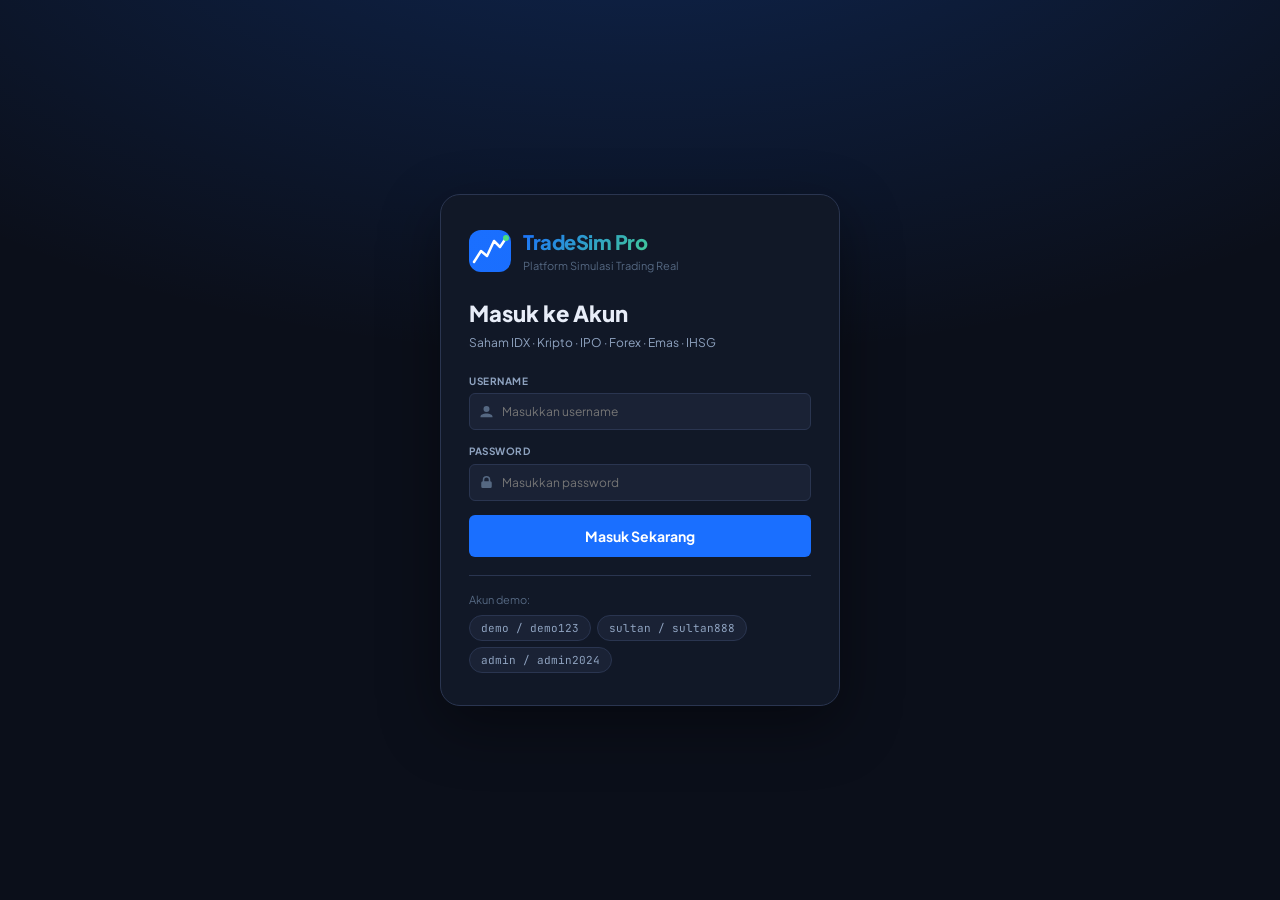
<file: index.html>
<!DOCTYPE html>
<html lang="id" data-theme="dark">
<head>
<meta charset="UTF-8">
<meta name="viewport" content="width=device-width, initial-scale=1.0, viewport-fit=cover">
<title>TradeSim Pro</title>
<link rel="stylesheet" href="styles.css">
<link rel="preconnect" href="https://fonts.googleapis.com">
<link href="https://fonts.googleapis.com/css2?family=JetBrains+Mono:wght@400;500;700&family=Plus+Jakarta+Sans:wght@400;500;600;700;800&display=swap" rel="stylesheet">
</head>
<body>

<!-- LOGIN -->
<div id="login-screen">
  <div class="login-bg"></div>
  <div class="login-panel">
    <div class="login-logo">
      <svg width="42" height="42" viewBox="0 0 42 42" fill="none"><rect width="42" height="42" rx="12" fill="url(#lg1)"/><polyline points="5,32 12,21 18,26 25,11 31,17 37,8" stroke="#fff" stroke-width="2.5" stroke-linecap="round" stroke-linejoin="round" fill="none"/><circle cx="37" cy="8" r="3" fill="#4ade80"/><defs><linearGradient id="lg1" x1="0" y1="0" x2="42" y2="42"><stop stop-color="#1a6fff"/><stop offset="1" stop-color="#0d4fd6"/></linearGradient></defs></svg>
      <div><div class="lgn-name">TradeSim Pro</div><div class="lgn-sub">Platform Simulasi Trading Real</div></div>
    </div>
    <h1>Masuk ke Akun</h1>
    <p class="lgn-subtitle">Saham IDX · Kripto · IPO · Forex · Emas · IHSG</p>
    <form id="login-form">
      <div class="form-group"><label>Username</label><div class="iw"><svg class="ii" viewBox="0 0 20 20" fill="currentColor"><path d="M10 10a4 4 0 100-8 4 4 0 000 8zm0 2c-4.418 0-8 1.79-8 4v1h16v-1c0-2.21-3.582-4-8-4z"/></svg><input type="text" id="login-username" placeholder="Masukkan username" required></div></div>
      <div class="form-group"><label>Password</label><div class="iw"><svg class="ii" viewBox="0 0 20 20" fill="currentColor"><path fill-rule="evenodd" d="M5 9V7a5 5 0 0110 0v2a2 2 0 012 2v5a2 2 0 01-2 2H5a2 2 0 01-2-2v-5a2 2 0 012-2zm8-2v2H7V7a3 3 0 016 0z"/></svg><input type="password" id="login-password" placeholder="Masukkan password" required></div></div>
      <div id="login-error" class="login-error" style="display:none"></div>
      <button type="submit" class="btn-login">Masuk Sekarang</button>
    </form>
    <div class="lgn-demo"><p>Akun demo:</p><div class="demo-chips"><button onclick="fillLogin('demo','demo123')">demo / demo123</button><button onclick="fillLogin('sultan','sultan888')">sultan / sultan888</button><button onclick="fillLogin('admin','admin2024')">admin / admin2024</button></div></div>
  </div>
</div>

<!-- APP -->
<div id="app-screen" style="display:none">
  <nav class="topnav">
    <!-- Left: IHSG ticker (always) or asset bar (trade page) -->
    <div class="tnl">
      <div id="topnav-ihsg" class="tnav-ihsg" onclick="window.navTo('ihsg')">
        <div class="tnav-ihsg-label">IHSG</div>
        <div class="tnav-ihsg-vals">
          <span id="ihsg-value" class="tnav-ihsg-val">-</span>
          <span id="ihsg-chg" class="tnav-ihsg-chg up">0%</span>
          <span id="ihsg-halt-badge" class="halt-badge" style="display:none">HALT</span>
        </div>
        <canvas id="ihsg-mini-chart" class="tnav-ihsg-spark"></canvas>
      </div>
      <div id="asset-topbar" class="asset-topbar" style="display:none">
        <span id="asset-symbol" class="asset-sym">-</span>
        <span id="header-last" class="header-last">-</span>
        <span id="header-pct" class="header-pct">-</span>
        <div class="header-ohlv desktop-only"><span>H:<b id="header-high">-</b></span><span>L:<b id="header-low">-</b></span><span>Vol:<b id="header-vol">-</b></span></div>
      </div>
    </div>
    <div class="tnr">
      <div class="sim-clock"><svg viewBox="0 0 20 20" fill="currentColor" width="12"><path fill-rule="evenodd" d="M10 18a8 8 0 100-16 8 8 0 000 16zm1-12a1 1 0 10-2 0v4a1 1 0 00.293.707l2.828 2.829a1 1 0 101.415-1.415L11 9.586V6z" clip-rule="evenodd"/></svg><span id="sim-time">-</span><span id="sim-speed-label" class="speed-chip">1x</span></div>
      <button class="icon-btn" id="btn-theme"><svg viewBox="0 0 20 20" fill="currentColor" width="16"><path d="M17.293 13.293A8 8 0 016.707 2.707a8.001 8.001 0 1010.586 10.586z"/></svg></button>
      <button class="avatar-btn" id="btn-open-wallet"><div id="user-avatar" class="avatar-circle">DT</div></button>
    </div>
  </nav>

  <div class="page-wrap">
    <!-- HOME -->
    <div class="page active" id="page-home">
      <div class="pscroll">
        <div class="home-card">
          <div class="hc-top">
            <div><div class="hc-lbl">Total Aset</div><div class="hc-equity" id="home-equity">Rp 0</div></div>
            <div class="hc-pnl"><div class="hc-lbl">Unrealized P&L</div><div id="home-pnl" class="hc-pnl-val">+Rp 0</div></div>
          </div>
          <div class="hc-stats">
            <div class="hcs"><div class="hcs-v" id="home-cash-idr" style="font-size:10px">Rp 0</div><div class="hcs-l">Saldo Kas</div></div>
            <div class="hcs"><div class="hcs-v" id="home-cash-usd" style="font-size:10px">$0</div><div class="hcs-l">Setara USD</div></div>
            <div class="hcs"><div class="hcs-v" id="home-holding-count">0</div><div class="hcs-l">Aset Dimiliki</div></div>
            <div class="hcs"><div class="hcs-v" id="home-realized" style="font-size:10px">Rp 0</div><div class="hcs-l">Realized</div></div>
          </div>
          <div id="home-cash-idr-warn" style="display:none;margin-top:8px;font-size:10px;color:#fca5a5;background:rgba(240,64,64,.15);padding:4px 8px;border-radius:4px">⚠️ Saldo negatif — jual aset atau deposit</div>
        </div>
        <div class="home-aum-row"><span>AUM Total (Assets Under Management)</span><span class="home-aum-val" id="home-aum">Rp 0</span></div>
        <div class="qa-row">
          <button class="qa" onclick="window.navTo('market')"><div class="qa-ic blue"><svg viewBox="0 0 20 20" fill="currentColor"><path d="M2 11a1 1 0 011-1h2a1 1 0 011 1v5H3a1 1 0 01-1-1v-4zm6-4a1 1 0 011-1h2a1 1 0 011 1v9H8V7zm6-3a1 1 0 011-1h2a1 1 0 011 1v12h-4V4z"/></svg></div><span>Pasar</span></button>
          <button class="qa" onclick="window.navTo('trade')"><div class="qa-ic green"><svg viewBox="0 0 20 20" fill="currentColor"><path fill-rule="evenodd" d="M10 3a1 1 0 011 1v5h5a1 1 0 110 2h-5v5a1 1 0 11-2 0v-5H4a1 1 0 110-2h5V4a1 1 0 011-1z"/></svg></div><span>Trading</span></button>
          <button class="qa" onclick="window.navTo('portfolio')"><div class="qa-ic purple"><svg viewBox="0 0 20 20" fill="currentColor"><path d="M4 4a2 2 0 00-2 2v1h16V6a2 2 0 00-2-2H4zm14 5H2v5a2 2 0 002 2h12a2 2 0 002-2V9zM9 12a1 1 0 112 0 1 1 0 01-2 0z"/></svg></div><span>Portfolio</span></button>
          <button class="qa" onclick="window.navTo('wallet')" style="position:relative"><div class="qa-ic orange"><svg viewBox="0 0 20 20" fill="currentColor"><path fill-rule="evenodd" d="M4 4a2 2 0 00-2 2v4a2 2 0 002 2V6h10a2 2 0 00-2-2H4zm2 6a2 2 0 012-2h8a2 2 0 012 2v4a2 2 0 01-2 2H8a2 2 0 01-2-2v-4zm6 4a2 2 0 100-4 2 2 0 000 4z"/></svg></div><span>Wallet</span><span id="div-pending-badge" class="notif-dot" style="display:none">0</span></button>
          <button class="qa" onclick="window.navTo('control')"><div class="qa-ic red"><svg viewBox="0 0 20 20" fill="currentColor"><path fill-rule="evenodd" d="M11.49 3.17c-.38-1.56-2.6-1.56-2.98 0a1.532 1.532 0 01-2.286.948c-1.372-.836-2.942.734-2.106 2.106.54.886.061 2.042-.947 2.287-1.561.379-1.561 2.6 0 2.978a1.532 1.532 0 01.947 2.287c-.836 1.372.734 2.942 2.106 2.106a1.532 1.532 0 012.287.947c.379 1.561 2.6 1.561 2.978 0a1.533 1.533 0 012.287-.947c1.372.836 2.942-.734 2.106-2.106a1.533 1.533 0 01.947-2.287c1.561-.379 1.561-2.6 0-2.978a1.532 1.532 0 01-.947-2.287c.836-1.372-.734-2.942-2.106-2.106a1.532 1.532 0 01-2.287-.947zM10 13a3 3 0 100-6 3 3 0 000 6z" clip-rule="evenodd"/></svg></div><span>Kontrol</span></button>
          <button class="qa" onclick="window.open('https://juuone.github.io/tradesim/toko/','_blank')"><div class="qa-ic blue"><svg viewBox="0 0 20 20" fill="currentColor"><path d="M4 3h12a1 1 0 011 1v12a1 1 0 01-1 1H4a2 2 0 01-2-2V5a2 2 0 012-2zm2 3v2h8V6H6zm0 4v5h2v-5H6zm4 0v5h4v-5h-4z"/></svg></div><span>Toko</span></button>
        </div>
        <div class="sec-hdr">Watchlist <button class="sec-btn" onclick="window.navTo('market')">Lihat Semua</button></div>
        <div id="home-watchlist"></div>
        <div class="sec-hdr">Kepemilikan <button class="sec-btn" onclick="window.navTo('portfolio')">Lihat Semua</button></div>
        <div id="home-holdings"></div>
        <div class="sec-hdr">Berita Terbaru <button class="sec-btn" onclick="window.navTo('news')">Lihat Semua</button></div>
        <div id="home-news"></div>
        <div style="height:70px"></div>
      </div>
    </div>

    <!-- MARKET -->
    <div class="page" id="page-market">
      <div class="mkt-search-bar"><svg viewBox="0 0 20 20" fill="currentColor" width="14"><path fill-rule="evenodd" d="M8 4a4 4 0 100 8 4 4 0 000-8zM2 8a6 6 0 1110.89 3.476l4.817 4.817a1 1 0 01-1.414 1.414l-4.816-4.816A6 6 0 012 8z"/></svg><input type="text" id="market-search" placeholder="Cari saham, kripto, forex..."></div>
      <div class="mkt-tabs"><button class="mkt-tab active" data-mkt="stocks">Saham</button><button class="mkt-tab" data-mkt="syariah">Syariah</button><button class="mkt-tab" data-mkt="crypto">Crypto</button><button class="mkt-tab" data-mkt="forex">Forex/Emas</button><button class="mkt-tab" data-mkt="ipo">IPO Aktif</button></div>
      <div id="market-list-stocks" class="mkt-list"></div>
      <div id="market-list-syariah" class="mkt-list" style="display:none"></div>
      <div id="market-list-crypto" class="mkt-list" style="display:none"></div>
      <div id="market-list-forex" class="mkt-list" style="display:none"></div>
      <div id="market-list-ipo" class="mkt-list" style="display:none"></div>
    </div>

    <!-- TRADE — logo hidden here -->
    <div class="page page-trade" id="page-trade">
      <div class="trade-sticky-top">
        <div class="trade-assetbar">
          <div class="tab-al"><span id="trade-symbol" class="trade-sym">-</span><span id="trade-name" class="trade-name-sm">-</span></div>
          <div class="tab-ar"><span id="trade-last" class="trade-last">-</span><span id="trade-pct" class="trade-pct">-</span></div>
        </div>
        <div id="trade-suspend-warn" class="suspend-warn" style="display:none">⛔ Aset ini sedang disuspensi — tidak bisa trading</div>
        <div class="trade-subtabs"><button class="trade-stab active" data-stab="chart">Chart</button><button class="trade-stab" data-stab="book">Order Book</button></div>
      </div>
      <div class="trade-scroll">
        <div id="trade-view-chart">
          <div class="chart-toolbar">
            <div class="tf-grp"><button class="tf-btn" data-tf="1m">1m</button><button class="tf-btn active" data-tf="5m">5m</button><button class="tf-btn" data-tf="15m">15m</button><button class="tf-btn" data-tf="1h">1h</button><button class="tf-btn" data-tf="4h">4h</button><button class="tf-btn" data-tf="1d">1D</button></div>
            <div class="ind-grp"><button class="ind-btn active" data-ind="ma20">MA20</button><button class="ind-btn" data-ind="ma50">MA50</button><button class="ind-btn" data-ind="rsi">RSI</button><button class="ind-btn active" data-ind="volume">VOL</button></div>
            <div class="zoom-grp"><button class="zoom-btn" id="btn-zoom-out">−</button><button class="zoom-btn" id="btn-zoom-reset">100%</button><button class="zoom-btn" id="btn-zoom-in">+</button></div>
            <div class="spd-grp"><button class="speed-btn active" data-speed="1">1x</button><button class="speed-btn" data-speed="5">5x</button><button class="speed-btn" data-speed="10">10x</button><button class="speed-btn" data-speed="25">25x</button><button class="speed-btn" data-speed="100">▶▶</button><button class="speed-btn speed-day" id="btn-skip-day">+1D</button><button class="speed-btn speed-day" id="btn-skip-week">+1W</button></div>
          </div>
          <div id="chart-container"><canvas id="main-chart"></canvas></div>
          <div class="ohlc-bar" id="ohlc-bar">O:— H:— L:— C:— V:—</div>
        </div>
        <div id="trade-view-book" style="display:none">
          <div class="ob-hdr-row"><span>Harga Jual (Ask)</span><span>Jumlah</span></div>
          <div id="ob-asks" class="ob-asks"></div>
          <div id="ob-spread" class="ob-spread"></div>
          <div id="ob-bids" class="ob-bids"></div>
          <div class="ob-hdr-row" style="margin-top:4px;border-top:1px solid var(--border)"><span>Recent Trades</span><span></span></div>
          <div id="trade-tape" class="trade-tape-inline"></div>
        </div>
        <div class="trade-order-form-wrap">
          <div class="order-side-btns"><button class="order-side-btn buy active" data-side="buy">BUY / BELI</button><button class="order-side-btn sell" data-side="sell">SELL / JUAL</button></div>
          <div id="order-form-mob" class="order-form buy-mode">
            <div class="of-2col">
              <div class="form-row"><label>TIPE ORDER</label><select id="m-order-type"><option value="market">Market</option><option value="limit" selected>Limit</option><option value="stop_market">Stop Market</option><option value="stop_limit">Stop Limit</option><option value="take_profit">Take Profit</option></select></div>
              <div class="form-row" id="m-price-row"><label>HARGA</label><input type="number" id="m-order-price" placeholder="0" step="any"></div>
              <div class="form-row"><label>QTY (LOT)</label><input type="number" id="m-order-qty" placeholder="0" min="1" step="1" value="1"><div class="qty-shortcuts"><button class="qty-pct-btn" onclick="window.setQtyPct('m-',25)">25%</button><button class="qty-pct-btn" onclick="window.setQtyPct('m-',50)">50%</button><button class="qty-pct-btn" onclick="window.setQtyPct('m-',75)">75%</button><button class="qty-pct-btn max-btn" onclick="window.setQtyPct('m-',100)">MAX</button></div></div>
              <div class="form-row" id="m-stop-row" style="display:none"><label>STOP PRICE</label><input type="number" id="m-order-stop" placeholder="0" step="any"></div>
            </div>
            <div class="of-action-row">
              <div class="order-summary-mini"><div class="os-row"><span>Saldo:</span><span id="m-order-balance" class="mono">-</span></div><div class="os-row"><span>Dimiliki:</span><span id="m-order-holding" class="mono">0 lot</span></div><div class="os-row"><span>Total:</span><span id="m-order-total" class="mono">-</span></div><div class="os-row"><span>Biaya:</span><span id="m-order-fee" class="mono">-</span></div></div>
              <button id="m-btn-place-order" class="btn-place buy"><svg viewBox="0 0 20 20" fill="currentColor" width="14"><path fill-rule="evenodd" d="M10 3a1 1 0 011 1v5h5a1 1 0 110 2h-5v5a1 1 0 11-2 0v-5H4a1 1 0 110-2h5V4a1 1 0 011-1z" clip-rule="evenodd"/></svg>BELI SEKARANG</button>
            </div>
          </div>
        </div>
        <div class="trade-holding-panel" id="trade-holding-panel" style="display:none">
          <div class="thp-title">Posisi Saat Ini</div>
          <div class="thp-grid"><div class="thp-item"><div class="thp-label">Lot</div><div class="thp-val" id="thp-qty">0</div></div><div class="thp-item"><div class="thp-label">Avg Buy</div><div class="thp-val" id="thp-avg">-</div></div><div class="thp-item"><div class="thp-label">Harga Kini</div><div class="thp-val" id="thp-last">-</div></div></div>
          <div class="thp-pnl"><div><div class="thp-pnl-label">Estimasi P&L</div><div class="thp-pnl-label" id="thp-div-info" style="color:var(--yellow);font-size:10px"></div></div><div class="thp-pnl-vals"><div class="thp-pnl-idr" id="thp-pnl-idr">Rp 0</div><div class="thp-pnl-pct" id="thp-pnl-pct">0.00%</div></div></div>
        </div>
        <div style="height:20px"></div>
      </div>
    </div>

    <!-- PORTFOLIO -->
    <div class="page" id="page-portfolio">
      <div class="pscroll">
        <div class="port-summary-card">
          <div class="psc-top"><div><div class="psc-label">Total Ekuitas</div><div class="psc-equity" id="port-equity">Rp 0</div><div style="font-size:10px;color:rgba(255,255,255,.55);margin-top:3px">Kas: <span id="port-cash-idr" class="pc2-v" style="font-family:var(--mono)">Rp 0</span> · <span id="port-cash-usd" style="font-family:var(--mono)">$0</span></div></div><div class="psc-roi"><div class="psc-label" style="text-align:right">Total ROI</div><div class="psc-roi-val up" id="port-total-roi">0.00%</div></div></div>
          <div class="psc-breakdown"><div class="psc-item"><div class="psc-item-label">Unrealized P&L</div><div class="psc-item-val" id="port-unrealized">Rp 0</div></div><div class="psc-item"><div class="psc-item-label">Capital Gain</div><div class="psc-item-val" id="port-realized">Rp 0</div></div><div class="psc-item"><div class="psc-item-label">Dividen (claimed)</div><div class="psc-item-val" id="port-dividend" style="color:var(--yellow)">Rp 0</div></div></div>
        </div>
        <div class="port-cards-grid" style="grid-template-columns:1fr 1fr;margin-bottom:14px"><div class="port-card2"><div class="pc2-l">Total Fee Dibayar</div><div class="pc2-v" id="port-fees">Rp 0</div></div><div class="port-card2"><div class="pc2-l">Total Investasi</div><div class="pc2-v" id="port-invested">Rp 0</div></div></div>
        <div class="psec-title">Kepemilikan Aset</div>
        <div id="port-holdings-list"></div>
        <div class="psec-title">Open Orders <span id="port-orders-count" class="badge-count">0</span></div>
        <div id="port-orders-list"></div>
        <div class="psec-title">Riwayat Jual (P&L Detail)</div>
        <div id="port-sell-history"></div>
        <div class="psec-title">Semua Transaksi</div>
        <div id="port-tx-list"></div>
        <div style="height:70px"></div>
      </div>
    </div>

    <!-- WALLET -->
    <div class="page" id="page-wallet">
      <div class="pscroll">
        <div class="wallet-profile"><div class="wp-av" id="wallet-avatar">DT</div><div class="wp-info"><div class="wp-name" id="wallet-name">-</div><div class="wp-user" id="wallet-username">@-</div><span class="wp-role" id="wallet-role">User</span></div><button class="btn-logout" id="btn-logout"><svg viewBox="0 0 20 20" fill="currentColor" width="13"><path fill-rule="evenodd" d="M3 3a1 1 0 00-1 1v12a1 1 0 102 0V4a1 1 0 00-1-1zm10.293 9.293a1 1 0 001.414 1.414l3-3a1 1 0 000-1.414l-3-3a1 1 0 10-1.414 1.414L14.586 9H7a1 1 0 100 2h7.586l-1.293 1.293z" clip-rule="evenodd"/></svg>Logout</button></div>
        <div id="wallet-neg-warn" class="neg-warn" style="display:none"></div>
        <div class="wallet-total-card"><div class="wtc-label">Total Saldo</div><div class="wtc-val" id="wallet-total">Rp 0</div><div class="wtc-sub" id="wallet-total-usd">≈ $0 USD</div></div>
        <div class="currency-toggle"><button class="cur-btn active" id="cur-btn-idr" onclick="window.switchWalletCurrency('IDR')">Tampilkan IDR</button><button class="cur-btn" id="cur-btn-usd" onclick="window.switchWalletCurrency('USD')">Tampilkan USD</button></div>
        <div class="forex-rates-box"><div class="frb-title">Kurs Forex & Komoditas Live</div><div class="forex-rates-grid" id="forex-rates-grid"></div></div>

        <!-- Dividend Claims -->
        <div id="dividend-claim-section" class="div-claim-section" style="display:none">
          <div class="div-claim-hdr"><span class="div-claim-title">💰 Dividen Siap Diclaim <span id="div-claim-count" class="badge-count">0</span></span><button class="btn-claim-all" onclick="window.claimAllDivs()">Claim Semua</button></div>
          <div id="dividend-claim-list"></div>
        </div>

        <div class="dw-box">
          <div class="dw-tabs"><button class="dw-tab active" id="dw-tab-dep" onclick="switchDWTab('deposit')">Deposit</button><button class="dw-tab" id="dw-tab-wd" onclick="switchDWTab('withdraw')">Withdraw</button></div>
          <div id="dw-dep-form"><div class="dw-form-inner"><div class="form-row"><label>Mata Uang</label><select id="dep-currency" onchange="updateDepLabel()"><option value="IDR">IDR (Rupiah)</option><option value="USD">USD (Dollar)</option></select></div><div class="form-row"><label>Jumlah</label><div class="amt-wrap"><span id="dep-pfx" class="amt-pfx">Rp</span><input type="number" id="dep-amount" placeholder="0" min="1"></div></div><div class="form-row"><label>Metode</label><select id="dep-method"><option>Bank BCA</option><option>Bank Mandiri</option><option>Bank BRI</option><option>Bank BNI</option><option>Bank Permata</option><option>DANA</option><option>OVO</option><option>GoPay</option><option>ShopeePay</option><option>QRIS</option></select></div><div class="quick-amts"><button onclick="setAmt('dep-amount',100000)">100rb</button><button onclick="setAmt('dep-amount',500000)">500rb</button><button onclick="setAmt('dep-amount',1000000)">1jt</button><button onclick="setAmt('dep-amount',5000000)">5jt</button><button onclick="setAmt('dep-amount',10000000)">10jt</button><button onclick="setAmt('dep-amount',50000000)">50jt</button></div><button class="btn-dep-submit" id="btn-deposit"><svg viewBox="0 0 20 20" fill="currentColor" width="14"><path fill-rule="evenodd" d="M3 17a1 1 0 011-1h12a1 1 0 110 2H4a1 1 0 01-1-1zm3.293-7.707a1 1 0 011.414 0L9 10.586V3a1 1 0 112 0v7.586l1.293-1.293a1 1 0 111.414 1.414l-3 3a1 1 0 01-1.414 0l-3-3a1 1 0 010-1.414z" clip-rule="evenodd"/></svg>Konfirmasi Deposit</button></div></div>
          <div id="dw-wd-form" style="display:none"><div class="dw-form-inner"><div class="form-row"><label>Mata Uang</label><select id="wd-currency" onchange="updateWdLabel()"><option value="IDR">IDR</option><option value="USD">USD</option></select></div><div class="form-row"><label>Jumlah</label><div class="amt-wrap"><span id="wd-pfx" class="amt-pfx">Rp</span><input type="number" id="wd-amount" placeholder="0" min="1"></div></div><div class="form-row"><label>Metode</label><select id="wd-method"><option>Transfer Bank BCA</option><option>Transfer Bank Mandiri</option><option>Transfer Bank BRI</option><option>Transfer Bank BNI</option><option>Transfer Bank CIMB Niaga</option><option>Transfer DANA</option><option>Transfer OVO</option><option>Transfer GoPay</option><option>Transfer ShopeePay</option></select></div><div class="form-row"><label>Rekening / Akun Tujuan</label><input type="text" id="wd-account" placeholder="No. rekening / nomor e-wallet"></div><div class="quick-amts"><button onclick="setAmt('wd-amount',100000)">100rb</button><button onclick="setAmt('wd-amount',500000)">500rb</button><button onclick="setAmt('wd-amount',1000000)">1jt</button><button onclick="setAmt('wd-amount',5000000)">5jt</button></div><button class="btn-dep-submit red" id="btn-withdraw"><svg viewBox="0 0 20 20" fill="currentColor" width="14"><path fill-rule="evenodd" d="M3 3a1 1 0 011-1h12a1 1 0 110 2H4a1 1 0 01-1-1V3zm9.707 7.293a1 1 0 010 1.414l-3 3a1 1 0 01-1.414 0l-3-3a1 1 0 011.414-1.414L9 11.586V4a1 1 0 112 0v7.586l1.293-1.293a1 1 0 011.414 0z" clip-rule="evenodd"/></svg>Ajukan Withdraw</button></div></div>
        </div>
        <div class="save-load-box"><div class="slb-title"><svg viewBox="0 0 20 20" fill="currentColor" width="14"><path d="M7.707 10.293a1 1 0 10-1.414 1.414l3 3a1 1 0 001.414 0l3-3a1 1 0 00-1.414-1.414L11 11.586V6h5a2 2 0 012 2v7a2 2 0 01-2 2H4a2 2 0 01-2-2V8a2 2 0 012-2h5v5.586l-1.293-1.293zM9 4a1 1 0 012 0v2H9V4z"/></svg>Simpan &amp; Muat Data</div><div class="slb-desc">Backup portofolio kamu ke file JSON.</div><div class="slb-btns"><button class="slb-btn export" id="btn-export-data"><svg viewBox="0 0 20 20" fill="currentColor" width="13"><path fill-rule="evenodd" d="M3 17a1 1 0 011-1h12a1 1 0 110 2H4a1 1 0 01-1-1zm3.293-7.707a1 1 0 011.414 0L9 10.586V3a1 1 0 112 0v7.586l1.293-1.293a1 1 0 111.414 1.414l-3 3a1 1 0 01-1.414 0l-3-3a1 1 0 010-1.414z" clip-rule="evenodd"/></svg>Export JSON</button><label class="slb-btn import"><svg viewBox="0 0 20 20" fill="currentColor" width="13"><path fill-rule="evenodd" d="M3 17a1 1 0 011-1h12a1 1 0 110 2H4a1 1 0 01-1-1zm6.293-12.707a1 1 0 011.414 0l3 3a1 1 0 01-1.414 1.414L11 7.414V15a1 1 0 11-2 0V7.414L7.707 8.707a1 1 0 01-1.414-1.414l3-3z" clip-rule="evenodd"/></svg>Import JSON<input type="file" id="import-file-input" accept=".json" style="display:none"></label><button class="slb-btn" id="btn-reset-data" style="background:rgba(240,64,64,.15);border-color:rgba(240,64,64,.4);color:#fca5a5">Reset Data</button></div></div>
        <div class="sec-hdr2">Riwayat Deposit &amp; Withdraw</div>
        <div id="wallet-history"></div>
        <div style="height:70px"></div>
      </div>
    </div>

    <!-- NEWS -->
    <div class="page" id="page-news">
      <div class="pscroll">
        <div class="news-editor-box">
          <div class="neb-title"><svg viewBox="0 0 20 20" fill="currentColor" width="18"><path fill-rule="evenodd" d="M2 5a2 2 0 012-2h8a2 2 0 012 2v10a2 2 0 002 2H4a2 2 0 01-2-2V5zm3 1h6v4H5V6zm6 6H5v2h6v-2z" clip-rule="evenodd"/></svg>Buat Berita Custom</div>
          <div class="neb-subtitle">Gerakkan harga aset dengan berita buatan</div>
          <div class="form-row"><label>Judul Berita</label><input type="text" id="news-title" placeholder="contoh: Krisis minyak memukul sektor energi..." maxlength="120"></div>
          <div class="form-row"><label>Aset yang Terdampak</label><select id="news-asset-select"></select></div>
          <div class="form-row"><label>Dampak Harga</label><div class="impact-wrap"><input type="range" id="news-impact" min="-20" max="20" value="5" step="1"><span id="news-impact-label" class="impact-label up">+5%</span></div></div>
          <div class="form-row"><label>Kategori</label><select id="news-category"><option value="bullish">Bullish (Kabar Baik)</option><option value="bearish">Bearish (Kabar Buruk)</option><option value="neutral">Netral</option><option value="macro">Makroekonomi</option><option value="crypto">Kripto</option><option value="ipo">IPO / Corporate</option></select></div>
          <button class="btn-pub" id="btn-publish-news"><svg viewBox="0 0 20 20" fill="currentColor" width="14"><path d="M15 8a3 3 0 10-2.977-2.63l-4.94 2.47a3 3 0 100 4.319l4.94 2.47a3 3 0 10.895-1.789l-4.94-2.47a3.027 3.027 0 000-.74l4.94-2.47C13.456 7.68 14.19 8 15 8z"/></svg>Publikasi Berita</button>
        </div>
        <div class="sec-hdr2">Feed Berita Pasar</div>
        <div id="news-feed-full"></div>
        <div style="height:70px"></div>
      </div>
    </div>

    <!-- IPO -->
    <div class="page" id="page-ipo">
      <div class="pscroll">
        <div class="ipo-creator-box">
          <div class="neb-title"><svg viewBox="0 0 20 20" fill="currentColor" width="18"><path fill-rule="evenodd" d="M6 2a1 1 0 00-1 1v1H4a2 2 0 00-2 2v10a2 2 0 002 2h12a2 2 0 002-2V6a2 2 0 00-2-2h-1V3a1 1 0 10-2 0v1H7V3a1 1 0 00-1-1zm0 5a1 1 0 000 2h8a1 1 0 100-2H6z" clip-rule="evenodd"/></svg>Listing Aset Baru (Saham/Syariah)</div>
          <div class="neb-subtitle">Buat saham baru dengan biaya listing. IPO akan aktif 7 hari lalu otomatis listing.</div>
          <div class="ipo-form-grid"><div class="form-row"><label>Simbol</label><input type="text" id="new-asset-symbol" placeholder="MYSTOCK" maxlength="6" style="text-transform:uppercase"></div><div class="form-row"><label>Nama</label><input type="text" id="new-asset-name" placeholder="PT My Stock Tbk" maxlength="40"></div><div class="form-row"><label>Jenis</label><select id="new-asset-type"><option value="stocks">Saham IDX</option><option value="syariah">Saham Syariah</option></select></div><div class="form-row"><label>Mata Uang</label><select id="new-asset-currency"><option value="IDR">IDR</option></select></div><div class="form-row"><label>Harga Penawaran</label><input type="number" id="new-asset-price" placeholder="0" min="1" step="any"></div><div class="form-row"><label>Volatilitas</label><select id="new-asset-vol"><option value="stable">Stabil</option><option value="normal" selected>Normal</option><option value="high">Tinggi</option></select></div><div class="form-row"><label>Sektor</label><select id="new-asset-sector"><option>Technology</option><option>Finance</option><option>Energy</option><option>Healthcare</option><option>Consumer</option><option>Mining</option><option>Other</option></select></div><div class="form-row"><label>Deskripsi</label><input type="text" id="new-asset-desc" placeholder="Deskripsi singkat..." maxlength="80"></div></div>
          <div class="form-row" style="margin-top:4px"><label>Biaya Listing (IDR)</label><input type="number" id="new-asset-fee" placeholder="500000" value="500000"><div class="form-hint">Dipotong dari saldo IDR Anda</div></div>
          <button class="btn-pub" id="btn-create-asset"><svg viewBox="0 0 20 20" fill="currentColor" width="14"><path fill-rule="evenodd" d="M10 3a1 1 0 011 1v5h5a1 1 0 110 2h-5v5a1 1 0 11-2 0v-5H4a1 1 0 110-2h5V4a1 1 0 011-1z" clip-rule="evenodd"/></svg>Listing IPO Sekarang</button>
        </div>
        <div class="sec-hdr2">IPO Aktif (Belum Listing)</div>
        <div id="ipo-active-list"></div>
        <div class="sec-hdr2">Riwayat IPO (Sudah Listing)</div>
        <div id="ipo-history-list"></div>
        <div style="height:70px"></div>
      </div>
    </div>

    <!-- IHSG DETAIL PAGE -->
    <div class="page" id="page-ihsg">
      <div class="ihsg-detail-header">
        <div class="idh-main">
          <div class="idh-title">IHSG</div>
          <div class="idh-name">Indeks Harga Saham Gabungan</div>
        </div>
        <div class="idh-vals">
          <div id="ihsg-detail-val" class="idh-val">-</div>
          <div id="ihsg-detail-chg" class="idh-chg up">0 (0%)</div>
        </div>
      </div>
      <!-- OHLC bar -->
      <div class="ihsg-ohlc-bar">
        <span>O: <b id="ihsg-open">-</b></span>
        <span>H: <b id="ihsg-high" class="up">-</b></span>
        <span>L: <b id="ihsg-low" class="down">-</b></span>
        <span>Δ: <b id="ihsg-change">-</b></span>
      </div>
      <!-- Full chart -->
      <div id="ihsg-chart-wrap">
        <canvas id="ihsg-full-chart"></canvas>
      </div>
      <!-- Market stats -->
      <div class="pscroll" style="flex:1;overflow-y:auto">
        <div class="ihsg-stats-grid">
          <div class="ihsg-stat-item"><div class="isi-label">Saham Naik</div><div id="ihsg-adv" class="isi-val up">-</div></div>
          <div class="ihsg-stat-item"><div class="isi-label">Saham Turun</div><div id="ihsg-dec" class="isi-val down">-</div></div>
          <div class="ihsg-stat-item"><div class="isi-label">Stagnan</div><div id="ihsg-unch" class="isi-val">-</div></div>
          <div class="ihsg-stat-item"><div class="isi-label">Status</div><div id="ihsg-status-txt" class="isi-val">-</div></div>
        </div>
        <div class="psec-title">Saham Penggerak (Top Movers)</div>
        <div id="ihsg-movers-list"></div>
        <div class="psec-title">Berita Pasar</div>
        <div id="ihsg-news-list"></div>
        <div style="height:70px"></div>
      </div>
    </div>

    <!-- CONTROL PANEL -->
    <div class="page" id="page-control">
      <div class="pscroll">
        <div class="ctrl-section">
          <div class="ctrl-title">🏛 Kontrol IHSG</div>
          <div id="ihsg-halt-status" class="ihsg-status">🟢 IHSG Normal</div>
          <button id="btn-ihsg-halt" class="ctrl-big-btn red">⏸ Halt IHSG</button>
        </div>
        <div class="ctrl-section">
          <div class="ctrl-title">📈 Market Activity</div>
          <div class="form-row"><label>Target</label><select id="market-activity-target"><option value="all">All Market</option><option value="stocks">Saham</option><option value="crypto">Crypto</option><option value="forex">Forex/Emas</option></select></div>
          <div class="form-row"><label>Intensity <span id="market-activity-value" class="mono">1.00x</span></label><input type="range" id="market-activity-slider" min="0.2" max="3" step="0.1" value="1"></div>
          <button id="btn-apply-market-activity" class="ctrl-sm-btn">Terapkan</button>
        </div>
        <div class="ctrl-section">
          <div class="ctrl-title">⛔ Suspensi Aset</div>
          <div class="ctrl-input-row"><input type="text" id="suspend-sym-input" placeholder="Simbol (contoh: BBCA)" style="text-transform:uppercase"><button id="btn-suspend-asset" class="ctrl-sm-btn">Suspensi</button></div>
          <div id="ctrl-suspended-list" class="ctrl-list"></div>
        </div>
        <div class="ctrl-section">
          <div class="ctrl-title">🪙 Buat Crypto Sendiri</div>
          <div class="neb-subtitle">Biaya server: Rp 2.000.000. Kamu dapat 20% dari total supply sebagai founder.</div>
          <div class="ipo-form-grid">
            <div class="form-row"><label>Simbol Coin</label><input type="text" id="cc-symbol" placeholder="MYCOIN" maxlength="8" style="text-transform:uppercase"></div>
            <div class="form-row"><label>Nama Coin</label><input type="text" id="cc-name" placeholder="My Coin Token" maxlength="30"></div>
            <div class="form-row"><label>Total Supply</label><input type="number" id="cc-supply" placeholder="1000000" min="1000"></div>
            <div class="form-row"><label>Harga Awal (IDR)</label><input type="number" id="cc-price" placeholder="100" min="1" step="any"></div>
          </div>
          <div class="form-row"><label>Deskripsi</label><input type="text" id="cc-desc" placeholder="Utility token untuk ekosistem..." maxlength="100"></div>
          <button class="btn-pub" id="btn-create-crypto"><svg viewBox="0 0 20 20" fill="currentColor" width="14"><path fill-rule="evenodd" d="M10 3a1 1 0 011 1v5h5a1 1 0 110 2h-5v5a1 1 0 11-2 0v-5H4a1 1 0 110-2h5V4a1 1 0 011-1z" clip-rule="evenodd"/></svg>Launch Crypto</button>
        </div>
        <div class="ctrl-section">
          <div class="ctrl-title">🚨 Rugpull Center</div>
          <div class="neb-subtitle">Daftar custom crypto milikmu yang bisa dirugpull.</div>
          <div id="ctrl-rugpull-list" class="ctrl-list"></div>
        </div>
        <div style="height:70px"></div>
      </div>
    </div>

  </div><!-- /page-wrap -->

  <!-- DESKTOP SIDEBAR -->
  <aside class="d-sidebar" id="d-sidebar">
    <div class="dsb-search"><svg viewBox="0 0 20 20" fill="currentColor" width="13"><path fill-rule="evenodd" d="M8 4a4 4 0 100 8 4 4 0 000-8zM2 8a6 6 0 1110.89 3.476l4.817 4.817a1 1 0 01-1.414 1.414l-4.816-4.816A6 6 0 012 8z"/></svg><input type="text" id="sidebar-search" placeholder="Cari aset..."></div>
    <div class="dsb-tabs"><button class="sat active" data-sat="stocks">Saham</button><button class="sat" data-sat="syariah">Syariah</button><button class="sat" data-sat="crypto">Crypto</button><button class="sat" data-sat="forex">Forex</button><button class="sat" data-sat="ipo">IPO</button></div>
    <div id="sidebar-list" class="sidebar-list"></div>
  </aside>

  <!-- DESKTOP ORDER PANEL -->
  <aside class="d-order-panel" id="d-order-panel">
    <div class="dop-order"><div class="order-side-btns"><button class="order-side-btn buy active" data-side="buy">BUY</button><button class="order-side-btn sell" data-side="sell">SELL</button></div>
    <div id="order-form-desktop" class="order-form buy-mode"><div class="dop-form-inner"><div class="form-row"><label>Tipe</label><select id="d-order-type"><option value="market">Market</option><option value="limit" selected>Limit</option><option value="stop_market">Stop Market</option><option value="stop_limit">Stop Limit</option><option value="take_profit">Take Profit</option></select></div><div class="form-row" id="d-price-row"><label>Harga</label><input type="number" id="d-order-price" placeholder="0" step="any"></div><div class="form-row" id="d-stop-row" style="display:none"><label>Stop</label><input type="number" id="d-order-stop" placeholder="0" step="any"></div><div class="form-row"><label>Qty (Lot)</label><input type="number" id="d-order-qty" placeholder="0" min="1" step="1" value="1"><div class="qty-shortcuts" style="margin-top:4px"><button class="qty-pct-btn" onclick="window.setQtyPct('d-',25)">25%</button><button class="qty-pct-btn" onclick="window.setQtyPct('d-',50)">50%</button><button class="qty-pct-btn" onclick="window.setQtyPct('d-',75)">75%</button><button class="qty-pct-btn max-btn" onclick="window.setQtyPct('d-',100)">MAX</button></div></div><div class="form-row"><label>TIF</label><select id="d-order-tif"><option value="GTC">GTC</option><option value="IOC">IOC</option><option value="FOK">FOK</option></select></div><div class="order-summary"><div class="os-row"><span>Saldo:</span><span id="d-order-balance" class="mono">-</span></div><div class="os-row"><span>Dimiliki:</span><span id="d-order-holding" class="mono">0</span></div><div class="os-row"><span>Total:</span><span id="d-order-total" class="mono">-</span></div><div class="os-row"><span>Biaya:</span><span id="d-order-fee" class="mono">-</span></div></div><button id="d-btn-place-order" class="btn-place buy"><svg viewBox="0 0 20 20" fill="currentColor" width="13"><path fill-rule="evenodd" d="M10 3a1 1 0 011 1v5h5a1 1 0 110 2h-5v5a1 1 0 11-2 0v-5H4a1 1 0 110-2h5V4a1 1 0 011-1z" clip-rule="evenodd"/></svg>BELI SEKARANG</button></div></div></div>
    <div class="dop-port"><div class="dop-title">Portofolio</div><div class="dop-mini-rows"><div class="dmr"><span>Saldo IDR</span><span id="d-cash-idr" class="mono">Rp 0</span></div><div class="dmr"><span>Setara USD</span><span id="d-cash-usd" class="mono">$0</span></div><div class="dmr"><span>Ekuitas</span><span id="d-equity" class="mono up">Rp 0</span></div><div class="dmr"><span>Unrealized</span><span id="d-unrealized" class="mono">Rp 0</span></div></div><div class="dop-title" style="margin-top:10px">Kepemilikan</div><div id="d-holdings"></div></div>
    <div class="dop-orders"><div class="dop-title">Open Orders</div><div id="d-open-orders"></div></div>
  </aside>

  <!-- BOTTOM NAV -->
  <nav class="bottom-nav">
    <button class="bnav active" data-page="home"><svg viewBox="0 0 20 20" fill="currentColor" width="20"><path d="M10.707 2.293a1 1 0 00-1.414 0l-7 7a1 1 0 001.414 1.414L4 10.414V17a1 1 0 001 1h2a1 1 0 001-1v-2a1 1 0 011-1h2a1 1 0 011 1v2a1 1 0 001 1h2a1 1 0 001-1v-6.586l.293.293a1 1 0 001.414-1.414l-7-7z"/></svg><span>Home</span></button>
    <button class="bnav" data-page="market"><svg viewBox="0 0 20 20" fill="currentColor" width="20"><path d="M2 11a1 1 0 011-1h2a1 1 0 011 1v5H3a1 1 0 01-1-1v-4zm6-4a1 1 0 011-1h2a1 1 0 011 1v9H8V7zm6-3a1 1 0 011-1h2a1 1 0 011 1v12h-4V4z"/></svg><span>Pasar</span></button>
    <button class="bnav bnav-trade" data-page="trade"><svg viewBox="0 0 20 20" fill="currentColor" width="22"><path fill-rule="evenodd" d="M10 3a1 1 0 011 1v5h5a1 1 0 110 2h-5v5a1 1 0 11-2 0v-5H4a1 1 0 110-2h5V4a1 1 0 011-1z" clip-rule="evenodd"/></svg></button>
    <button class="bnav" data-page="portfolio"><svg viewBox="0 0 20 20" fill="currentColor" width="20"><path d="M4 4a2 2 0 00-2 2v1h16V6a2 2 0 00-2-2H4zm14 5H2v5a2 2 0 002 2h12a2 2 0 002-2V9zM9 12a1 1 0 112 0 1 1 0 01-2 0z"/></svg><span>Portfolio</span></button>
    <button class="bnav" data-page="news"><svg viewBox="0 0 20 20" fill="currentColor" width="20"><path fill-rule="evenodd" d="M2 5a2 2 0 012-2h8a2 2 0 012 2v10a2 2 0 002 2H4a2 2 0 01-2-2V5zm3 1h6v4H5V6zm6 6H5v2h6v-2z" clip-rule="evenodd"/></svg><span>Berita</span></button>
    <button class="bnav" data-page="ipo"><svg viewBox="0 0 20 20" fill="currentColor" width="20"><path fill-rule="evenodd" d="M6 2a1 1 0 00-1 1v1H4a2 2 0 00-2 2v10a2 2 0 002 2h12a2 2 0 002-2V6a2 2 0 00-2-2h-1V3a1 1 0 10-2 0v1H7V3a1 1 0 00-1-1zm0 5a1 1 0 000 2h8a1 1 0 100-2H6z" clip-rule="evenodd"/></svg><span>IPO</span></button>
    <button class="bnav" data-page="control"><svg viewBox="0 0 20 20" fill="currentColor" width="20"><path fill-rule="evenodd" d="M11.49 3.17c-.38-1.56-2.6-1.56-2.98 0a1.532 1.532 0 01-2.286.948c-1.372-.836-2.942.734-2.106 2.106.54.886.061 2.042-.947 2.287-1.561.379-1.561 2.6 0 2.978a1.532 1.532 0 01.947 2.287c-.836 1.372.734 2.942 2.106 2.106a1.532 1.532 0 012.287.947c.379 1.561 2.6 1.561 2.978 0a1.533 1.533 0 012.287-.947c1.372.836 2.942-.734 2.106-2.106a1.533 1.533 0 01.947-2.287c1.561-.379 1.561-2.6 0-2.978a1.532 1.532 0 01-.947-2.287c.836-1.372-.734-2.942-2.106-2.106a1.532 1.532 0 01-2.287-.947zM10 13a3 3 0 100-6 3 3 0 000 6z" clip-rule="evenodd"/></svg><span>Kontrol</span></button>
  </nav>

</div>
<div id="toast-container"></div>
<div id="custom-modal-root"></div>
<script>
function fillLogin(u,p){document.getElementById('login-username').value=u;document.getElementById('login-password').value=p;}
function switchDWTab(t){document.getElementById('dw-dep-form').style.display=t==='deposit'?'':'none';document.getElementById('dw-wd-form').style.display=t==='withdraw'?'':'none';document.getElementById('dw-tab-dep').classList.toggle('active',t==='deposit');document.getElementById('dw-tab-wd').classList.toggle('active',t==='withdraw');}
function setAmt(id,v){document.getElementById(id).value=v;}
function updateDepLabel(){document.getElementById('dep-pfx').textContent=document.getElementById('dep-currency').value==='IDR'?'Rp':'$';}
function updateWdLabel(){document.getElementById('wd-pfx').textContent=document.getElementById('wd-currency').value==='IDR'?'Rp':'$';}
</script>
<script type="module" src="js/app.js"></script>
</body>
</html>
</file>
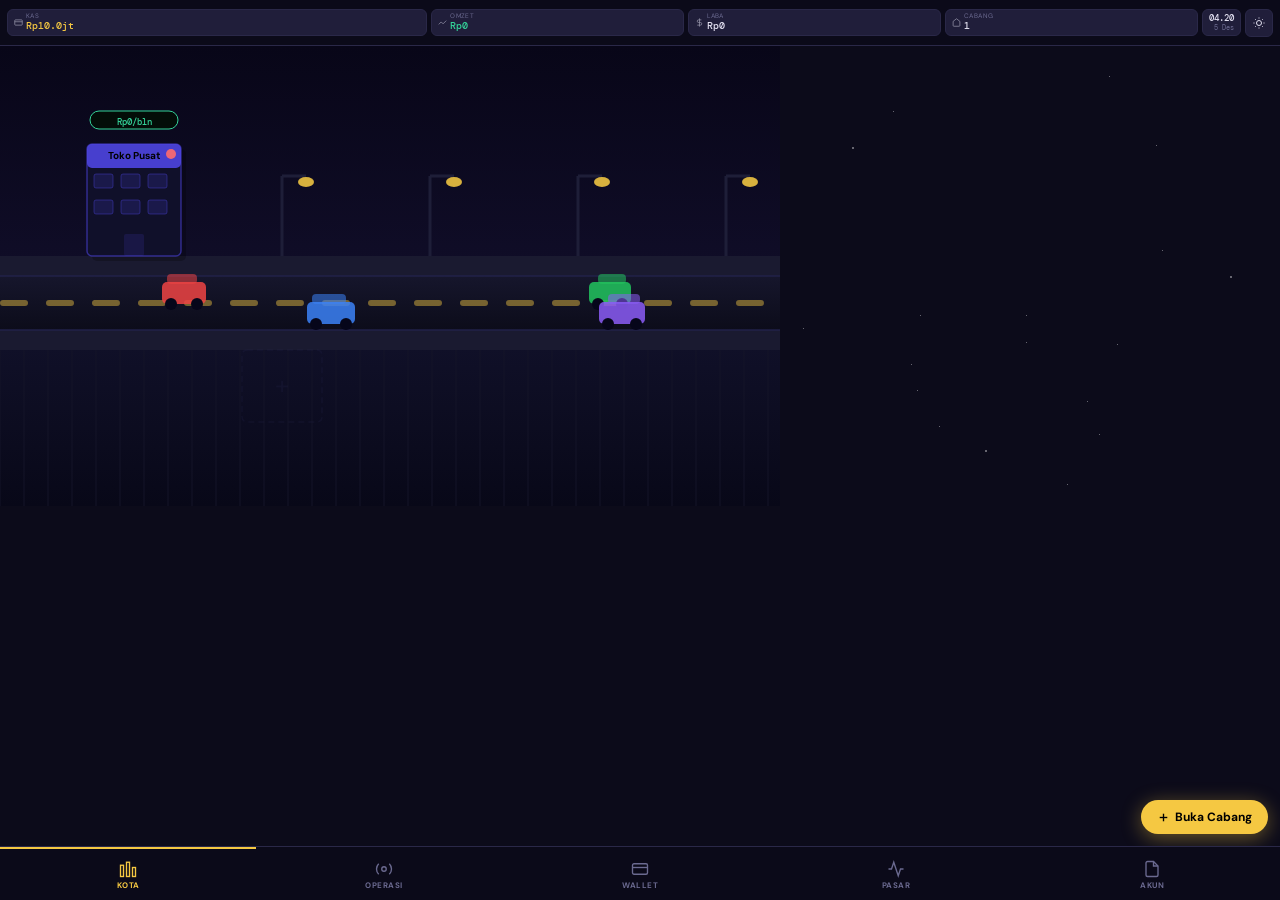
<file: toko/index.html>
<!DOCTYPE html>
<html lang="id">
<head>
<meta charset="UTF-8"/>
<meta name="viewport" content="width=device-width,initial-scale=1"/>
<title>TokoSim</title>
<link href="https://fonts.googleapis.com/css2?family=DM+Sans:wght@300;400;500;600;700&family=DM+Mono:wght@400;500&display=swap" rel="stylesheet">
<style>
*{box-sizing:border-box;margin:0;padding:0;-webkit-tap-highlight-color:transparent}
:root{
  --acc:#f5c842;--acc2:#ff6b6b;--green:#34d399;--blue:#60a5fa;--purple:#a78bfa;--orange:#fb923c;
  --bg:#0c0b1a;--bg2:#13122a;--bg3:#1c1a35;--card:#201e3a;--card2:#181630;
  --text:#e2e0f0;--sub:#6b6a90;--border:#2a2848;--border2:#383660;
  --font:'DM Sans',sans-serif;--mono:'DM Mono',monospace;
  --r:12px;--r2:8px;--r3:6px;
}
.light{
  --bg:#f0f0f8;--bg2:#e6e5f5;--bg3:#dddcf0;--card:#fff;--card2:#f7f6ff;
  --text:#1a1830;--sub:#7070a0;--border:#d0ceea;--border2:#bbbad8;
}
html,body{height:100%;overflow:hidden}
body{background:var(--bg);font-family:var(--font);color:var(--text);display:flex;flex-direction:column;font-size:14px}

#topbar{
  flex-shrink:0;height:46px;
  background:rgba(12,11,26,0.97);backdrop-filter:blur(20px);
  border-bottom:1px solid var(--border);
  display:flex;align-items:center;padding:0 7px;gap:4px;z-index:200;
}
.light #topbar{background:rgba(240,240,248,0.97)}
.tstat{display:flex;align-items:center;gap:3px;background:var(--card);border:1px solid var(--border);border-radius:var(--r3);padding:3px 6px;flex:1;min-width:0;overflow:hidden}
.tstat.wide{flex:1.7}
.tstat svg{flex-shrink:0;opacity:.6;width:9px;height:9px}
.tstat-inner{display:flex;flex-direction:column;min-width:0;overflow:hidden;flex:1}
.tstat-val{font-size:10px;font-family:var(--mono);font-weight:500;white-space:nowrap;overflow:hidden;text-overflow:ellipsis;color:var(--text)}
.tstat-val.pos{color:var(--green)}.tstat-val.neg{color:var(--acc2)}.tstat-val.gold{color:var(--acc)}
.tstat-lbl{font-size:6.5px;color:var(--sub);letter-spacing:.4px;text-transform:uppercase;line-height:1;white-space:nowrap}
.top-right{display:flex;align-items:center;gap:4px;flex-shrink:0}
#nav-time-chip{display:flex;flex-direction:column;align-items:flex-end;background:var(--card);border:1px solid var(--border);border-radius:var(--r3);padding:3px 6px;flex-shrink:0}
#nav-time{font-size:9px;color:var(--text);font-family:var(--mono);white-space:nowrap;line-height:1.2;font-weight:500}
#nav-date{font-size:6.5px;color:var(--sub);font-family:var(--mono);white-space:nowrap}
.icon-btn{background:var(--card);border:1px solid var(--border);border-radius:var(--r3);width:28px;height:28px;cursor:pointer;display:flex;align-items:center;justify-content:center;transition:all .15s;color:var(--text);flex-shrink:0}
.icon-btn:hover{border-color:var(--acc);color:var(--acc)}

.cdd-wrap{position:relative;flex:1;min-width:0}
.cdd-btn{display:flex;align-items:center;justify-content:space-between;gap:6px;width:100%;background:var(--bg3);border:1px solid var(--border2);border-radius:var(--r2);color:var(--text);padding:8px 10px;font-family:var(--mono);font-size:12px;cursor:pointer;transition:border-color .15s;text-align:left}
.cdd-btn:hover,.cdd-btn.open{border-color:var(--acc)}
.cdd-btn svg{flex-shrink:0;transition:transform .15s;opacity:.6}
.cdd-btn.open svg{transform:rotate(180deg)}
.cdd-list{position:absolute;top:calc(100% + 4px);left:0;right:0;z-index:400;background:var(--card2);border:1px solid var(--border2);border-radius:var(--r2);overflow:hidden;box-shadow:0 8px 24px rgba(0,0,0,.4);max-height:220px;overflow-y:auto;display:none}
.cdd-list.open{display:block}
.cdd-item{display:flex;align-items:center;justify-content:space-between;padding:9px 12px;cursor:pointer;font-family:var(--mono);font-size:12px;border-bottom:1px solid var(--border);transition:background .1s;gap:8px}
.cdd-item:last-child{border-bottom:none}
.cdd-item:hover{background:var(--bg3)}
.cdd-item.selected{background:rgba(245,200,66,.08);color:var(--acc)}
.cdd-item-label{flex:1;color:var(--text)}
.cdd-item.selected .cdd-item-label{color:var(--acc)}
.cdd-item-sub{font-size:10px;color:var(--sub);white-space:nowrap}
.cdd-item-check{width:14px;height:14px;flex-shrink:0;opacity:0}
.cdd-item.selected .cdd-item-check{opacity:1}

#main{flex:1;overflow:hidden;display:flex;flex-direction:column;min-height:0}
.page{display:none;flex:1;overflow-y:auto;overflow-x:hidden;flex-direction:column;min-height:0;scroll-behavior:smooth}
.page.active{display:flex}

#page-city{overflow:hidden;position:relative}
#city-scroll{flex:1;overflow-x:auto;overflow-y:hidden;position:relative}
#svg-wrap{position:relative;display:inline-block;height:100%}
#city-svg{display:block}
#star-layer{position:absolute;inset:0;pointer-events:none;overflow:hidden}
#income-layer{position:absolute;inset:0;pointer-events:none;overflow:hidden}
.add-fab{position:absolute;bottom:12px;right:12px;z-index:10;background:var(--acc);color:#000;border:none;padding:9px 16px;border-radius:999px;font-family:var(--font);font-size:12px;font-weight:700;cursor:pointer;display:flex;align-items:center;gap:5px;box-shadow:0 4px 20px rgba(245,200,66,.4);transition:all .2s}
.add-fab:hover{transform:scale(1.04)}

.pg-hdr{padding:12px 14px 10px;border-bottom:1px solid var(--border);background:var(--bg2);flex-shrink:0;display:flex;justify-content:space-between;align-items:center}
.pg-hdr h2{font-size:13px;font-weight:700;color:var(--text);display:flex;align-items:center;gap:6px}
.pg-hdr p{font-size:10px;color:var(--sub);margin-top:1px}
.pg-body{padding:12px 14px;display:flex;flex-direction:column;gap:10px}
.card{background:var(--card);border:1px solid var(--border);border-radius:var(--r);padding:12px 14px}
.card h3{font-size:9px;font-weight:700;color:var(--sub);letter-spacing:1.5px;text-transform:uppercase;margin-bottom:10px;display:flex;align-items:center;gap:5px}
.row{display:flex;gap:7px;flex-wrap:wrap;align-items:center;margin-bottom:7px}
input,select{background:var(--bg3);border:1px solid var(--border2);border-radius:var(--r2);color:var(--text);padding:8px 10px;font-family:var(--mono);font-size:12px;outline:none;transition:border-color .15s;width:auto}
input:focus,select:focus{border-color:var(--acc)}
.btn{background:none;border:1px solid var(--border2);color:var(--sub);padding:8px 13px;border-radius:var(--r2);font-family:var(--font);font-size:12px;font-weight:600;cursor:pointer;transition:all .15s;white-space:nowrap;display:inline-flex;align-items:center;gap:5px}
.btn:hover{border-color:var(--acc);color:var(--acc)}
.btn.prim{background:var(--acc);color:#000;border-color:var(--acc);font-weight:700}
.btn.green{border-color:var(--green);color:var(--green)}
.hint{font-size:10px;color:var(--sub);font-family:var(--mono);line-height:1.6;margin-top:5px}
.grid-3{display:grid;grid-template-columns:repeat(3,1fr);gap:7px}
.grid-4{display:grid;grid-template-columns:repeat(2,1fr);gap:7px}
.kpi-card{background:var(--bg3);border:1px solid var(--border);border-radius:var(--r2);padding:10px 12px}
.kpi-card label{font-size:8px;color:var(--sub);letter-spacing:1px;text-transform:uppercase;display:block;margin-bottom:3px;font-family:var(--mono)}
.kpi-card b{font-size:15px;font-family:var(--mono);font-weight:500;color:var(--text)}
.mat-card{background:var(--bg3);border:1px solid var(--border);border-radius:var(--r2);padding:9px 11px;display:flex;flex-direction:column;gap:1px}
.mat-nm{font-size:10px;font-weight:600;color:var(--sub)}
.mat-q{font-size:20px;font-weight:700;font-family:var(--mono);color:var(--text);line-height:1.2}
.mat-p{font-size:9px;color:var(--sub);font-family:var(--mono)}
.stock-card{background:var(--bg3);border:1px solid var(--border);border-radius:var(--r2);padding:10px 8px;text-align:center}
.sc-q{font-size:22px;font-weight:700;font-family:var(--mono);line-height:1.1}
.sc-l{font-size:9px;color:var(--sub);margin-top:2px}
.sc-detail{font-size:8px;color:var(--sub);font-family:var(--mono);margin-top:3px;line-height:1.5}
.bar-wrap{margin-bottom:5px}.bar-lbl{display:flex;justify-content:space-between;font-size:10px;margin-bottom:3px;font-family:var(--mono);color:var(--sub)}
.bar-track{height:5px;background:var(--border);border-radius:3px;overflow:hidden}.bar-fill{height:100%;border-radius:3px;transition:width .5s ease}
.sbox{background:var(--card);border:1px solid var(--border);border-radius:var(--r);overflow:hidden}
.sbox-title{padding:9px 13px;font-size:9px;font-weight:700;color:var(--sub);letter-spacing:1.5px;text-transform:uppercase;border-bottom:1px solid var(--border);display:flex;justify-content:space-between;align-items:center}
.lr-row{display:flex;justify-content:space-between;padding:7px 13px;border-bottom:1px solid var(--border);font-size:12px;font-family:var(--mono);align-items:center}
.lr-row:last-child{border-bottom:none}
.lr-row.total{background:rgba(245,200,66,.06);font-weight:600}
.lr-row.total span:last-child{color:var(--acc)}
.lr-row.indent span:first-child{padding-left:14px;font-size:11px;color:var(--sub)}
.lr-row.sub2{background:rgba(255,255,255,.02)}
.ltbl{width:100%;border-collapse:collapse;font-size:11px;font-family:var(--mono)}
.ltbl th{text-align:left;color:var(--sub);font-size:8px;letter-spacing:1px;text-transform:uppercase;padding:5px 10px;border-bottom:1px solid var(--border)}
.ltbl td{padding:6px 10px;border-bottom:1px solid var(--border);vertical-align:middle}
.amt-p{color:var(--green);text-align:right}.amt-n{color:var(--acc2);text-align:right}
.tag{display:inline-block;font-size:8px;padding:2px 6px;border-radius:4px;font-weight:600;letter-spacing:.5px}
.tag-sale{background:rgba(52,211,153,.15);color:var(--green)}.tag-buy{background:rgba(96,165,250,.15);color:var(--blue)}.tag-branch{background:rgba(245,200,66,.15);color:var(--acc)}.tag-tax{background:rgba(255,107,107,.15);color:var(--acc2)}.tag-craft{background:rgba(167,139,250,.15);color:var(--purple)}.tag-transfer{background:rgba(251,146,60,.15);color:var(--orange)}.tag-deposit{background:rgba(52,211,153,.2);color:var(--green)}.tag-init{background:rgba(107,106,144,.15);color:var(--sub)}.tag-price{background:rgba(96,165,250,.1);color:var(--blue)}
#chart-canvas{width:100%;height:180px;display:block;border-radius:var(--r2)}
.wallet-card{background:linear-gradient(135deg,#1e1b3a 0%,#2a2050 100%);border:1px solid var(--border2);border-radius:var(--r);padding:16px;position:relative;overflow:hidden}
.wallet-bal-lbl{font-size:9px;color:var(--sub);letter-spacing:1px;text-transform:uppercase;font-family:var(--mono);margin-bottom:4px}
.wallet-bal{font-size:26px;font-weight:700;font-family:var(--mono);color:var(--acc);line-height:1.1}
.wallet-bal-sub{font-size:10px;color:var(--sub);margin-top:4px}.wallet-btns{display:flex;gap:7px;margin-top:12px}
.wallet-btn{flex:1;background:var(--bg3);border:1px solid var(--border2);border-radius:var(--r2);padding:9px 8px;cursor:pointer;font-family:var(--font);font-size:11px;font-weight:600;color:var(--sub);display:flex;flex-direction:column;align-items:center;gap:4px;transition:all .15s}
.wallet-stats{display:grid;grid-template-columns:repeat(3,1fr);gap:7px;margin-top:10px}
.ws{background:var(--bg3);border:1px solid var(--border);border-radius:var(--r2);padding:8px 10px}.ws label{font-size:8px;color:var(--sub);letter-spacing:.8px;text-transform:uppercase;font-family:var(--mono);display:block;margin-bottom:2px}
#bottom-nav{flex-shrink:0;height:54px;background:rgba(12,11,26,.98);backdrop-filter:blur(20px);border-top:1px solid var(--border);display:flex;align-items:stretch;z-index:200}
.bnav{flex:1;display:flex;flex-direction:column;align-items:center;justify-content:center;gap:2px;background:none;border:none;border-top:2px solid transparent;color:var(--sub);cursor:pointer;font-family:var(--font);font-size:8px;font-weight:700;letter-spacing:.5px;text-transform:uppercase;transition:color .15s,border-color .15s}
.bnav.active{color:var(--acc);border-top-color:var(--acc)}
.modal-bg{position:fixed;inset:0;background:rgba(0,0,0,.75);display:flex;align-items:flex-end;justify-content:center;z-index:500;opacity:0;pointer-events:none;transition:opacity .18s}
.modal-bg.open{opacity:1;pointer-events:all}
.modal-box{background:var(--card2);border:1px solid var(--border2);border-radius:var(--r) var(--r) 0 0;padding:20px;width:100%;max-width:520px;transform:translateY(30px);transition:transform .22s;max-height:88vh;overflow-y:auto;position:relative}
.modal-bg.open .modal-box{transform:none}
.modal-drag{width:36px;height:4px;background:var(--border2);border-radius:2px;margin:0 auto 14px}
.modal-title{font-size:16px;font-weight:700;color:var(--text);margin-bottom:3px}
.modal-sub{font-size:11px;color:var(--sub);margin-bottom:14px;font-family:var(--mono)}
.modal-close{position:absolute;top:14px;right:14px;background:none;border:1px solid var(--border);color:var(--sub);width:27px;height:27px;border-radius:50%;cursor:pointer;font-size:12px;display:flex;align-items:center;justify-content:center}
.stat-grid{display:grid;grid-template-columns:1fr 1fr;gap:7px;margin-bottom:12px}.stat-card{background:var(--bg3);border:1px solid var(--border);border-radius:var(--r2);padding:10px 12px}
#toast-wrap{position:fixed;bottom:70px;left:0;right:0;display:flex;flex-direction:column;align-items:center;gap:6px;z-index:600;pointer-events:none}
.toast{background:var(--card);border:1px solid var(--border2);border-radius:var(--r);padding:10px 16px;font-size:12px;font-family:var(--mono);display:flex;align-items:center;gap:8px;box-shadow:0 4px 20px rgba(0,0,0,.3);animation:toastIn .25s ease,toastOut .3s ease 2.2s forwards;max-width:320px;text-align:center}
.toast.ok{border-left:3px solid var(--green);color:var(--green)}.toast.err{border-left:3px solid var(--acc2);color:var(--acc2)}.toast.info{border-left:3px solid var(--acc);color:var(--acc)}
@keyframes toastIn{from{opacity:0;transform:translateY(10px)}to{opacity:1;transform:none}}
@keyframes toastOut{to{opacity:0;transform:translateY(-8px)}}
@keyframes floatUp{0%{opacity:1;transform:translateX(-50%) translateY(0)}100%{opacity:0;transform:translateX(-50%) translateY(-60px)}}
.float-lbl{position:absolute;font-family:var(--mono);font-size:11px;font-weight:500;color:var(--green);pointer-events:none;animation:floatUp 2s ease-out forwards;white-space:nowrap;text-shadow:0 0 8px rgba(52,211,153,.6)}
@keyframes twinkle{0%,100%{opacity:.12}50%{opacity:.8}}
.elasticity-badge{display:inline-flex;align-items:center;gap:4px;padding:3px 9px;border-radius:999px;font-size:9px;font-weight:600;letter-spacing:.5px;font-family:var(--mono)}
.elast-elastic{background:rgba(96,165,250,.15);color:var(--blue);border:1px solid rgba(96,165,250,.3)}
.elast-inelastic{background:rgba(167,139,250,.15);color:var(--purple);border:1px solid rgba(167,139,250,.3)}
.elast-luxury{background:rgba(245,200,66,.15);color:var(--acc);border:1px solid rgba(245,200,66,.3)}
.price-indicator{display:flex;align-items:center;gap:8px;padding:9px 12px;background:var(--bg3);border:1px solid var(--border);border-radius:var(--r2);margin-bottom:6px}
.pi-left{display:flex;align-items:center;gap:8px;flex:1;min-width:0;overflow:hidden}
.pi-name{font-size:12px;font-weight:600;white-space:nowrap}.pi-demand{font-size:10px;font-family:var(--mono);color:var(--sub);white-space:nowrap;overflow:hidden;text-overflow:ellipsis}
.pi-trend{font-size:11px;font-family:var(--mono);font-weight:500;white-space:nowrap;flex-shrink:0}
.pi-trend.up{color:var(--green)}.pi-trend.down{color:var(--acc2)}.pi-trend.flat{color:var(--sub)}
</style>
</head>
<body>
<div id="topbar">
  <div class="tstat wide"><svg viewBox="0 0 24 24" fill="none" stroke="currentColor" stroke-width="2"><rect x="2" y="5" width="20" height="14" rx="2"/><path d="M2 10h20"/></svg><div class="tstat-inner"><div class="tstat-lbl">Kas</div><div class="tstat-val gold" id="hud-cash">-</div></div></div>
  <div class="tstat"><svg viewBox="0 0 24 24" fill="none" stroke="currentColor" stroke-width="2"><polyline points="22 7 13.5 15.5 8.5 10.5 2 17"/></svg><div class="tstat-inner"><div class="tstat-lbl">Omzet</div><div class="tstat-val pos" id="hud-rev">-</div></div></div>
  <div class="tstat"><svg viewBox="0 0 24 24" fill="none" stroke="currentColor" stroke-width="2"><line x1="12" y1="1" x2="12" y2="23"/><path d="M17 5H9.5a3.5 3.5 0 0 0 0 7h5a3.5 3.5 0 0 1 0 7H6"/></svg><div class="tstat-inner"><div class="tstat-lbl">Laba</div><div class="tstat-val" id="hud-profit">-</div></div></div>
  <div class="tstat"><svg viewBox="0 0 24 24" fill="none" stroke="currentColor" stroke-width="2"><path d="M3 9l9-7 9 7v11a2 2 0 0 1-2 2H5a2 2 0 0 1-2-2z"/></svg><div class="tstat-inner"><div class="tstat-lbl">Cabang</div><div class="tstat-val" id="hud-cnt">-</div></div></div>
  <div class="top-right"><div id="nav-time-chip"><div id="nav-time">--:--</div><div id="nav-date">--</div></div><button class="icon-btn" onclick="toggleTheme()" id="theme-btn"><svg width="12" height="12" viewBox="0 0 24 24" fill="none" stroke="currentColor" stroke-width="2"><circle cx="12" cy="12" r="5"/><path d="M12 1v2M12 21v2M4.22 4.22l1.42 1.42M18.36 18.36l1.42 1.42M1 12h2M21 12h2M4.22 19.78l1.42-1.42M18.36 5.64l1.42-1.42"/></svg></button></div>
</div>

<div id="main">
  <div class="page active" id="page-city"><div id="star-layer"></div><div id="city-scroll"><div id="svg-wrap"><svg id="city-svg"></svg><div id="income-layer"></div></div></div><button class="add-fab" id="btn-add-open"><svg width="13" height="13" viewBox="0 0 24 24" fill="none" stroke="currentColor" stroke-width="2.5"><line x1="12" y1="5" x2="12" y2="19"/><line x1="5" y1="12" x2="19" y2="12"/></svg>Buka Cabang</button></div>
  <div class="page" id="page-ops"><div class="pg-hdr"><div><h2><svg width="14" height="14" viewBox="0 0 24 24" fill="none" stroke="currentColor" stroke-width="2"><circle cx="12" cy="12" r="3"/><path d="M19.07 4.93a10 10 0 0 1 0 14.14M4.93 4.93a10 10 0 0 0 0 14.14"/></svg>Operasional</h2><p>Beli bahan → produksi → stok → jual otomatis</p></div></div><div class="pg-body" id="ops-body"></div></div>
  <div class="page" id="page-wallet"><div class="pg-hdr"><div><h2><svg width="14" height="14" viewBox="0 0 24 24" fill="none" stroke="currentColor" stroke-width="2"><rect x="2" y="5" width="20" height="14" rx="2"/><path d="M2 10h20"/></svg>Dompet Perusahaan</h2><p>Modal, deposit, prive & transfer</p></div></div><div class="pg-body" id="wallet-body"></div></div>
  <div class="page" id="page-chart"><div class="pg-hdr"><div><h2><svg width="14" height="14" viewBox="0 0 24 24" fill="none" stroke="currentColor" stroke-width="2"><polyline points="22 12 18 12 15 21 9 3 6 12 2 12"/></svg>Analisis Pasar</h2><p>Permintaan, penawaran & elastisitas harga</p></div></div><div class="pg-body" id="chart-body"></div></div>
  <div class="page" id="page-akun"><div class="pg-hdr"><div><h2><svg width="14" height="14" viewBox="0 0 24 24" fill="none" stroke="currentColor" stroke-width="2"><path d="M14 2H6a2 2 0 0 0-2 2v16a2 2 0 0 0 2 2h12a2 2 0 0 0 2-2V8z"/><polyline points="14 2 14 8 20 8"/></svg>Akuntansi</h2></div><span style="font-size:9px;color:var(--sub);font-family:var(--mono)" id="akun-period"></span></div><div class="pg-body" id="akun-body"></div></div>
</div>

<div id="bottom-nav">
  <button class="bnav active" id="bnav-city" onclick="goPage('city')"><svg width="18" height="18" viewBox="0 0 24 24" fill="none" stroke="currentColor" stroke-width="1.8"><rect x="2" y="7" width="4" height="15"/><rect x="10" y="3" width="4" height="19"/><rect x="18" y="10" width="4" height="12"/></svg>Kota</button>
  <button class="bnav" id="bnav-ops" onclick="goPage('ops')"><svg width="18" height="18" viewBox="0 0 24 24" fill="none" stroke="currentColor" stroke-width="1.8"><circle cx="12" cy="12" r="3"/><path d="M19.07 4.93a10 10 0 0 1 0 14.14M4.93 4.93a10 10 0 0 0 0 14.14"/></svg>Operasi</button>
  <button class="bnav" id="bnav-wallet" onclick="goPage('wallet')"><svg width="18" height="18" viewBox="0 0 24 24" fill="none" stroke="currentColor" stroke-width="1.8"><rect x="2" y="5" width="20" height="14" rx="2"/><path d="M2 10h20"/></svg>Wallet</button>
  <button class="bnav" id="bnav-chart" onclick="goPage('chart')"><svg width="18" height="18" viewBox="0 0 24 24" fill="none" stroke="currentColor" stroke-width="1.8"><polyline points="22 12 18 12 15 21 9 3 6 12 2 12"/></svg>Pasar</button>
  <button class="bnav" id="bnav-akun" onclick="goPage('akun')"><svg width="18" height="18" viewBox="0 0 24 24" fill="none" stroke="currentColor" stroke-width="1.8"><path d="M14 2H6a2 2 0 0 0-2 2v16a2 2 0 0 0 2 2h12a2 2 0 0 0 2-2V8z"/><polyline points="14 2 14 8 20 8"/></svg>Akun</button>
</div>

<div id="toast-wrap"></div>
<div class="modal-bg" id="add-modal"><div class="modal-box"><div class="modal-drag"></div><button class="modal-close" onclick="closeModal('add-modal')">×</button><div class="modal-title">Buka Cabang Baru</div><div class="modal-sub" id="add-cost-lbl">-</div><div style="display:flex;flex-direction:column;gap:8px;margin-bottom:14px"><input type="text" id="add-name" placeholder="Nama cabang" style="width:100%"/><input type="text" id="add-city-in" placeholder="Kota / Lokasi" style="width:100%"/></div><button class="btn prim" style="width:100%;padding:11px;justify-content:center" onclick="doAddBranch()">Buka Sekarang</button></div></div>
<div class="modal-bg" id="stats-modal"><div class="modal-box"><div class="modal-drag"></div><button class="modal-close" onclick="closeModal('stats-modal')">×</button><div class="modal-title" id="sm-name"></div><div class="modal-sub" id="sm-city"></div><div class="stat-grid" id="sm-grid"></div><div id="sm-bars" style="margin-bottom:10px"></div><div id="sm-mats" style="font-size:10px;color:var(--sub);font-family:var(--mono);background:var(--bg3);border-radius:var(--r2);padding:10px;line-height:1.8"></div></div></div>
<div class="modal-bg" id="transfer-modal"><div class="modal-box"><div class="modal-drag"></div><button class="modal-close" onclick="closeModal('transfer-modal')">×</button><div class="modal-title" id="tf-title">Transfer</div><div class="modal-sub" id="tf-sub">-</div><div style="display:flex;flex-direction:column;gap:8px;margin-bottom:14px"><input type="number" id="tf-amount" placeholder="Jumlah (Rp)" style="width:100%"/><input type="text" id="tf-note" placeholder="Keterangan (opsional)" style="width:100%"/></div><div id="tf-tradesim-row" style="display:none;margin-bottom:10px"><div class="hint" id="tf-tradesim-bal">Saldo TradeSim: -</div></div><button class="btn prim" style="width:100%;padding:11px;justify-content:center" id="tf-confirm-btn" onclick="doTransfer()">Konfirmasi</button></div></div>
<div class="modal-bg" id="confirm-modal"><div class="modal-box" style="max-width:340px;margin:0 auto 0"><div class="modal-drag"></div><div class="modal-title" id="confirm-title">Konfirmasi</div><div style="font-size:13px;color:var(--sub);margin:10px 0 18px;line-height:1.6" id="confirm-msg"></div><div style="display:flex;gap:8px"><button class="btn" style="flex:1;justify-content:center" onclick="closeModal('confirm-modal')">Batal</button><button class="btn prim" style="flex:1;justify-content:center" id="confirm-ok">OK</button></div></div></div>

<script>
const KEY='tokosim_v5';
const BRANCH_COSTS=[2e6,5e6,12e6,28e6,65e6,150e6,350e6];
const RECIPES={burger:{roti:2,saos:1,sosis:1,cabe:1},shirt:{kain:2,benang:1},software:{license:1}};
const MAT_NAMES={roti:'Roti',saos:'Saos',sosis:'Sosis',cabe:'Cabe',kain:'Kain',benang:'Benang',license:'Lisensi'};
const MAT_BASE={roti:3000,saos:2000,sosis:5000,cabe:2000,kain:12000,benang:4000,license:50000};
const PROD_META={burger:{name:'Burger',color:'#f59e0b',elasticity:0.6,type:'basic',demandBase:5,elasticityLabel:'Inelastis',elasticityClass:'elast-inelastic',desc:'Kebutuhan dasar. Permintaan relatif stabil meski harga naik.'},shirt:{name:'Baju',color:'#60a5fa',elasticity:1.4,type:'normal',demandBase:3,elasticityLabel:'Elastis',elasticityClass:'elast-elastic',desc:'Barang normal. Permintaan sensitif terhadap perubahan harga.'},software:{name:'Software',color:'#a78bfa',elasticity:2.2,type:'luxury',demandBase:1,elasticityLabel:'Mewah/Elastis Tinggi',elasticityClass:'elast-luxury',desc:'Barang mewah & opsional. Permintaan sangat sensitif terhadap harga.'}};
const HUES=['#4f46e5','#0ea5e9','#10b981','#f59e0b','#ef4444','#8b5cf6','#ec4899','#06b6d4'];
function mkBranch(name,city,idx){return{id:'BR'+Date.now()+Math.random().toString(36).slice(2,5),name,city,promo:0,idx,prices:{burger:25000,shirt:90000,software:200000},mats:{roti:0,saos:0,sosis:0,cabe:0,kain:0,benang:0,license:0},stock:{burger:0,shirt:0,software:0},totalRev:0,totalCOGS:0,totalSold:{burger:0,shirt:0,software:0}};}
function mkLed(type,desc,amt,brId){return{id:'L'+Date.now()+Math.random().toString(36).slice(2,4),t:new Date().toISOString(),type,desc,amt,brId:brId||null};}
function initState(){return{cash:10000000,revMonth:0,expMonth:0,taxMonth:0,totalRevAt:0,totalExpAt:0,totalTaxAt:0,totalDeposit:10000000,totalWithdraw:0,simTime:new Date().toISOString(),matPrices:Object.assign({},MAT_BASE),branches:[mkBranch('Toko Pusat','Jakarta',0)],ledger:[mkLed('init','Modal awal',10000000)],lastTaxMonth:'',marketHistory:{burger:[],shirt:[],software:[]},demandShock:{burger:0,shirt:0,software:0}};}
let S;try{const r=localStorage.getItem(KEY);S=r?JSON.parse(r):initState();}catch(e){S=initState();}
['totalRevAt','totalExpAt','totalTaxAt','totalDeposit','totalWithdraw'].forEach(k=>{if(!S[k])S[k]=0;});if(!S.marketHistory)S.marketHistory={burger:[],shirt:[],software:[]};if(!S.demandShock)S.demandShock={burger:0,shirt:0,software:0};S.branches.forEach((b,i)=>{if(b.totalCOGS===undefined)b.totalCOGS=0;if(b.idx===undefined)b.idx=i;});
function saveState(){try{localStorage.setItem(KEY,JSON.stringify(S));}catch(e){}}
const fmt=v=>'Rp '+Math.round(v).toLocaleString('id-ID');
const fmtS=v=>{if(v>=1e9)return'Rp'+(v/1e9).toFixed(1)+'M';if(v>=1e6)return'Rp'+(v/1e6).toFixed(1)+'jt';if(v>=1e3)return'Rp'+(v/1e3).toFixed(0)+'rb';return'Rp'+Math.round(v);};
const escX=s=>String(s).replace(/&/g,'&amp;').replace(/</g,'&lt;').replace(/>/g,'&gt;');
const RY=230,RH=54,SW=148,SX0=60,SVG_H=460;
function bPos(i){return{x:SX0+i*SW+SW/2,top:i%2===0};}
function svgW(){return Math.max(SX0+S.branches.length*SW+SW,780);}
(()=>{const sl=document.getElementById('star-layer');for(let i=0;i<60;i++){const d=document.createElement('div');const sz=Math.random()<.2?2:1;d.style.cssText=`position:absolute;width:${sz}px;height:${sz}px;background:#fff;border-radius:50%;left:${Math.random()*100}%;top:${Math.random()*55}%;animation:twinkle ${1.5+Math.random()*3}s ${Math.random()*3}s ease-in-out infinite;opacity:.5`;sl.appendChild(d);}})();
function renderCity(){const W=svgW();const svg=document.getElementById('city-svg');const wrap=document.getElementById('svg-wrap');svg.setAttribute('viewBox',`0 0 ${W} ${SVG_H}`);svg.style.width=W+'px';svg.style.height=SVG_H+'px';wrap.style.width=W+'px';wrap.style.height=SVG_H+'px';let h=`<defs><linearGradient id="skyg" x1="0" y1="0" x2="0" y2="1"><stop offset="0%" stop-color="#080618"/><stop offset="100%" stop-color="#181438"/></linearGradient><linearGradient id="rdg" x1="0" y1="0" x2="0" y2="1"><stop offset="0%" stop-color="#16162c"/><stop offset="100%" stop-color="#0c0c1a"/></linearGradient><linearGradient id="grnd" x1="0" y1="0" x2="0" y2="1"><stop offset="0%" stop-color="#101028"/><stop offset="100%" stop-color="#080818"/></linearGradient></defs>`;h+=`<rect width="${W}" height="${SVG_H}" fill="url(#skyg)"/>`;h+=`<rect x="0" y="${RY+RH+18}" width="${W}" height="${SVG_H-RY-RH-18}" fill="url(#grnd)"/>`;for(let gx=0;gx<W;gx+=24)h+=`<line x1="${gx}" y1="${RY+RH+18}" x2="${gx}" y2="${SVG_H}" stroke="#141428" stroke-width="1"/>`;h+=`<rect x="0" y="${RY-20}" width="${W}" height="20" fill="#1a1a30"/>`;h+=`<rect x="0" y="${RY+RH}" width="${W}" height="20" fill="#1a1a30"/>`;h+=`<rect x="0" y="${RY}" width="${W}" height="${RH}" fill="url(#rdg)"/>`;for(let dx=0;dx<W;dx+=46)h+=`<rect x="${dx}" y="${RY+RH/2-3}" width="28" height="6" rx="3" fill="#f5c842" opacity="0.45"/>`;h+=`<line x1="0" y1="${RY}" x2="${W}" y2="${RY}" stroke="#202048" stroke-width="1.5"/>`;h+=`<line x1="0" y1="${RY+RH}" x2="${W}" y2="${RY+RH}" stroke="#202048" stroke-width="1.5"/>`;for(let lx=SX0+SW/2;lx<W-40;lx+=SW){h+=`<line x1="${lx}" y1="${RY-20}" x2="${lx}" y2="${RY-100}" stroke="#1e1e38" stroke-width="3"/>`;h+=`<line x1="${lx}" y1="${RY-100}" x2="${lx+24}" y2="${RY-100}" stroke="#1e1e38" stroke-width="3"/>`;h+=`<ellipse cx="${lx+24}" cy="${RY-94}" rx="8" ry="5" fill="#f5c842" opacity="0.88"/>`;}
S.branches.forEach((br,i)=>h+=drawBranch(br,i));if(S.branches.length<8){const{x,top}=bPos(S.branches.length);h+=emptySlot(x,top);}svg.innerHTML=h;S.branches.forEach(br=>{const g=document.getElementById('br-'+br.id);if(g)g.addEventListener('click',()=>openStats(br.id));});initCars(W);}
function drawBranch(br,idx){const{x,top}=bPos(idx);const BW=94,BH=top?112:96;const bx=x-BW/2,by=top?RY-20-BH:RY+RH+20;const col=HUES[idx%HUES.length];const connY=top?by+BH:by,sideY=top?RY-20:RY+RH+20;const totalStock=br.stock.burger+br.stock.shirt+br.stock.software;const stockColor=totalStock>10?'#34d399':totalStock>0?'#f59e0b':'#ff6b6b';let h=`<g id="br-${br.id}" style="cursor:pointer"><line x1="${x}" y1="${connY}" x2="${x}" y2="${sideY}" stroke="${col}" stroke-width="1.5" stroke-dasharray="5 4" opacity="0.35"/><rect x="${bx+5}" y="${by+5}" width="${BW}" height="${BH}" rx="5" fill="#000" opacity="0.25"/><rect x="${bx}" y="${by}" width="${BW}" height="${BH}" rx="5" fill="#10102a"/><rect x="${bx}" y="${by}" width="${BW}" height="${BH}" rx="5" fill="none" stroke="${col}" stroke-width="1.5" opacity="0.55"/><rect x="${bx}" y="${by}" width="${BW}" height="24" rx="5" fill="${col}" opacity="0.88"/>`;const nm=br.name.length>10?br.name.slice(0,9)+'…':br.name;h+=`<text x="${x}" y="${by+15}" text-anchor="middle" fill="#000" font-size="10" font-weight="700" font-family="DM Sans,sans-serif">${escX(nm)}</text>`;for(let r=0;r<2;r++)for(let c=0;c<3;c++){const wx=bx+7+c*27,wy=by+30+r*26;h+=`<rect x="${wx}" y="${wy}" width="19" height="14" rx="2" fill="${col+'38'}" stroke="${col}" stroke-width="0.5" opacity="0.8"/>`;}h+=`<rect x="${x-10}" y="${by+BH-22}" width="20" height="22" rx="2" fill="${col}" opacity="0.15"/>`;if(br.promo>0){h+=`<rect x="${bx+2}" y="${by+BH-36}" width="${BW-4}" height="13" fill="#f5c842" opacity="0.88"/>`;h+=`<text x="${x}" y="${by+BH-26}" text-anchor="middle" fill="#000" font-size="8" font-weight="700" font-family="DM Sans,sans-serif">PROMO</text>`;}h+=`<circle cx="${bx+BW-10}" cy="${by+10}" r="5" fill="${stockColor}" opacity="0.9"/>`;const rby=top?by-20:by+BH+16;h+=`<rect x="${x-44}" y="${rby-13}" width="88" height="18" rx="9" fill="#030d08" stroke="#34d399" stroke-width="1"/><text x="${x}" y="${rby+1}" text-anchor="middle" fill="#34d399" font-size="9" font-weight="500" font-family="DM Mono,monospace">${fmtS(br.totalRev||0)}/bln</text></g>`;return h;}
function emptySlot(x,top){const BW=80,BH=72;const bx=x-BW/2,by=top?RY-20-BH:RY+RH+20;return`<g opacity="0.15" pointer-events="none"><line x1="${x}" y1="${top?by+BH:by}" x2="${x}" y2="${top?RY-20:RY+RH+20}" stroke="#303060" stroke-width="1.5" stroke-dasharray="4 3"/><rect x="${bx}" y="${by}" width="${BW}" height="${BH}" rx="5" fill="none" stroke="#303060" stroke-width="1.5" stroke-dasharray="6 4"/><text x="${x}" y="${by+BH/2+8}" text-anchor="middle" fill="#303060" font-size="26">+</text></g>`;}
const CAR_DEFS=[{col:'#ef4444',w:44,h:22,dir:1,spd:1.3,sx:80,lane:0},{col:'#3b82f6',w:48,h:22,dir:1,spd:0.75,sx:260,lane:1},{col:'#22c55e',w:42,h:22,dir:-1,spd:1.05,sx:null,lane:0},{col:'#8b5cf6',w:46,h:22,dir:-1,spd:0.8,sx:null,lane:1}];const LANE_Y=[RY+6,RY+26];let cars=[],carRaf=null;
function initCars(W){if(!cars.length)cars=CAR_DEFS.map(c=>({...c,x:c.sx!==null?c.sx:W-80-Math.random()*120,W}));cars.forEach(c=>c.W=W);if(!carRaf)animateCars();}
function animateCars(){const svg=document.getElementById('city-svg');let g=document.getElementById('cars-g');if(!g){g=document.createElementNS('http://www.w3.org/2000/svg','g');g.id='cars-g';svg.appendChild(g);}cars.forEach(c=>{c.x+=c.dir*c.spd;if(c.dir>0&&c.x>c.W+80)c.x=-c.w-10;if(c.dir<0&&c.x<-c.w-80)c.x=c.W+10;});g.innerHTML=cars.map(c=>{const cy=LANE_Y[c.lane];if(c.dir<0)return`<g transform="translate(${Math.round(c.x+c.w)},0) scale(-1,1)">${carSVG(0,cy,c.w,c.h,c.col)}</g>`;return carSVG(Math.round(c.x),cy,c.w,c.h,c.col);}).join('');carRaf=requestAnimationFrame(animateCars);}
function carSVG(x,y,w,h,col){return`<rect x="${x}" y="${y}" width="${w}" height="${h}" rx="5" fill="${col}" opacity="0.85"/><rect x="${x+5}" y="${y-8}" width="${w-14}" height="10" rx="4" fill="${col}" opacity="0.55"/><circle cx="${x+9}" cy="${y+h}" r="6" fill="#06061a"/><circle cx="${x+w-9}" cy="${y+h}" r="6" fill="#06061a"/>`;}
function renderHud(){document.getElementById('hud-cash').textContent=fmtS(S.cash);document.getElementById('hud-rev').textContent=fmtS(S.revMonth);const p=S.revMonth-S.expMonth-S.taxMonth;const pe=document.getElementById('hud-profit');pe.textContent=fmtS(p);pe.className='tstat-val '+(p>0?'pos':p<0?'neg':'');document.getElementById('hud-cnt').textContent=S.branches.length;const _d=new Date(S.simTime);document.getElementById('nav-time').textContent=_d.toLocaleString('id-ID',{hour:'2-digit',minute:'2-digit'});document.getElementById('nav-date').textContent=_d.toLocaleString('id-ID',{day:'numeric',month:'short'});}
let _selBrId=null,_selMat=Object.keys(MAT_NAMES)[0],_selProd='burger',_selPriceProd='burger';const _cddState={};
function cddCreate(id,options,selectedVal){const val=selectedVal||options[0].value;_cddState[id]={value:val,open:false};const sel=options.find(o=>o.value===val)||options[0];return `<div class="cdd-wrap" id="cdd-wrap-${id}"><button class="cdd-btn" id="cdd-btn-${id}" onclick="cddToggle('${id}',event)"><span id="cdd-label-${id}">${sel.label}</span><svg width="10" height="10" viewBox="0 0 24 24" fill="none" stroke="currentColor" stroke-width="2.5"><polyline points="6 9 12 15 18 9"/></svg></button><div class="cdd-list" id="cdd-list-${id}">${options.map(o=>`<div class="cdd-item${o.value===val?' selected':''}" onclick="cddSelect('${id}','${o.value}',event)"><span class="cdd-item-label">${o.label}</span>${o.sub?`<span class="cdd-item-sub">${o.sub}</span>`:''}<svg class="cdd-item-check" viewBox="0 0 24 24" fill="none" stroke="var(--acc)" stroke-width="2.5"><polyline points="20 6 9 17 4 12"/></svg></div>`).join('')}</div></div>`;}
function cddToggle(id,e){e.stopPropagation();Object.keys(_cddState).forEach(k=>{if(k!==id&&_cddState[k].open){_cddState[k].open=false;document.getElementById('cdd-btn-'+k)?.classList.remove('open');document.getElementById('cdd-list-'+k)?.classList.remove('open');}});const st=_cddState[id];if(!st)return;st.open=!st.open;document.getElementById('cdd-btn-'+id)?.classList.toggle('open',st.open);document.getElementById('cdd-list-'+id)?.classList.toggle('open',st.open);}
function cddSelect(id,val,e){e.stopPropagation();const st=_cddState[id];if(!st)return;st.value=val;st.open=false;document.getElementById('cdd-btn-'+id)?.classList.remove('open');document.getElementById('cdd-list-'+id)?.classList.remove('open');const list=document.getElementById('cdd-list-'+id);const item=list&&list.querySelector(`[onclick*="'${val}'"]`);const label=document.getElementById('cdd-label-'+id);if(label&&item)label.textContent=item.querySelector('.cdd-item-label').textContent;if(list)list.querySelectorAll('.cdd-item').forEach(el=>el.classList.toggle('selected',el.getAttribute('onclick').includes(`'${val}'`)));if(id==='mat-sel'){_selMat=val;updateMatPreview();}else if(id==='prod-sel'){_selProd=val;updateProdInfo();}else if(id==='price-prod'){_selPriceProd=val;}else if(id==='br-sel'){_selBrId=val;renderOps();}}
function cddVal(id){return _cddState[id]?_cddState[id].value:null;}
document.addEventListener('click',()=>{Object.keys(_cddState).forEach(k=>{if(_cddState[k].open){_cddState[k].open=false;document.getElementById('cdd-btn-'+k)?.classList.remove('open');document.getElementById('cdd-list-'+k)?.classList.remove('open');}});});
function getSelBranch(){if(!S.branches.length)return null;return S.branches.find(b=>b.id===_selBrId)||S.branches[0];}
function renderOps(){const br=getSelBranch();if(!br){document.getElementById('ops-body').innerHTML='<p style="color:var(--sub);padding:20px;font-size:13px">Belum ada cabang. Buka dari halaman Kota!</p>';return;}const hpp={burger:Object.entries(RECIPES.burger).reduce((a,[m,n])=>a+S.matPrices[m]*n,0),shirt:Object.entries(RECIPES.shirt).reduce((a,[m,n])=>a+S.matPrices[m]*n,0),software:Object.entries(RECIPES.software).reduce((a,[m,n])=>a+S.matPrices[m]*n,0)};const matOpts=Object.keys(MAT_NAMES).map(m=>({value:m,label:MAT_NAMES[m],sub:fmtS(S.matPrices[m])+'/unit'}));const prodOpts=[{value:'burger',label:'Burger'},{value:'shirt',label:'Baju'},{value:'software',label:'Software'}];const priceProdOpts=prodOpts.map(o=>({...o,sub:fmt(br.prices[o.value])}));document.getElementById('ops-body').innerHTML=`<div class="card" id="ops-branch-card"><h3>Cabang Aktif</h3>${cddCreate('br-sel',S.branches.map(b=>({value:b.id,label:b.name,sub:b.city})),br.id)}</div><div class="card" id="ops-stok-card"><h3>Stok Produk</h3><div class="grid-3" id="ops-stok-grid">${renderStokGrid(br,hpp)}</div></div><div class="card" id="ops-gudang-card"><h3>Gudang Bahan Baku</h3><div id="ops-gudang-grid" style="display:grid;grid-template-columns:repeat(auto-fill,minmax(100px,1fr));gap:7px">${renderGudangGrid(br)}</div></div><div class="card"><h3>Beli Bahan Baku</h3><div class="row">${cddCreate('mat-sel',matOpts,_selMat)}<input type="number" id="mat-qty" value="10" min="1" style="width:70px" oninput="updateMatPreview()"/><button class="btn prim" onclick="doBuy()">Beli</button></div><div class="hint" id="mat-preview">—</div></div><div class="card"><h3>Produksi Produk</h3><div class="row">${cddCreate('prod-sel',prodOpts,_selProd)}<input type="number" id="prod-qty" value="5" min="1" style="width:70px"/><button class="btn prim" onclick="doCraft()">Produksi</button></div><div class="hint" id="prod-info">${getProdInfo(br,_selProd)}</div></div><div class="card"><h3>Harga Jual & Promosi</h3><div class="row">${cddCreate('price-prod',priceProdOpts,_selPriceProd)}<input type="number" id="price-in" placeholder="Harga baru" style="width:110px"/><button class="btn" onclick="doSetPrice()">Set</button></div><div class="row"><input type="number" id="promo-in" placeholder="Budget promo (Rp)" style="flex:1;min-width:100px"/><button class="btn" onclick="doPromo()">Promo</button></div><div id="ops-promo-hint">${br.promo>0?`<div class='hint' style='color:var(--acc)'>Promo aktif: ${br.promo} siklus (+70% demand)</div>`:''}</div></div>`;updateMatPreview();updateProdInfo();}
function renderStokGrid(br,hpp){return ['burger','shirt','software'].map(p=>{const m=PROD_META[p];const margin=Math.round((br.prices[p]-hpp[p])/Math.max(br.prices[p],1)*100);return`<div class="stock-card"><svg width="22" height="22" viewBox="0 0 24 24" fill="none" stroke="${m.color}" stroke-width="1.5">${prodIcon(p)}</svg><div class="sc-q" style="color:${m.color}">${br.stock[p]}</div><div class="sc-l">${m.name}</div><div class="sc-detail">HPP ${fmtS(hpp[p])}<br>Jual ${fmtS(br.prices[p])}<br><span style="color:${margin>0?'var(--green)':'var(--acc2)'}">Margin ${margin}%</span></div></div>`;}).join('');}
function renderGudangGrid(br){return Object.keys(MAT_NAMES).map(m=>`<div class="mat-card"><div class="mat-nm">${MAT_NAMES[m]}</div><div class="mat-q">${br.mats[m]}</div><div class="mat-p">@${fmtS(S.matPrices[m])}</div></div>`).join('');}
function prodIcon(p){if(p==='burger')return`<path d="M3 11h18M5 15h14M9 7a3 3 0 0 1 6 0M5 19h14a2 2 0 0 0 2-2v-1a2 2 0 0 0-2-2H5a2 2 0 0 0-2 2v1a2 2 0 0 0 2 2z"/>`;if(p==='shirt')return`<path d="M20.38 3.46L16 2a4 4 0 0 1-8 0L3.62 3.46a2 2 0 0 0-1.34 2.23l.58 3.57a1 1 0 0 0 .99.84H6v10a1 1 0 0 0 1 1h10a1 1 0 0 0 1-1V10h2.15a1 1 0 0 0 .99-.84l.58-3.57a2 2 0 0 0-1.34-2.23z"/>`;return`<rect x="2" y="3" width="20" height="14" rx="2"/><path d="M8 21h8M12 17v4"/><path d="M7 7l5 5 5-5"/>`;}
function updateMatPreview(){const mat=cddVal('mat-sel')||_selMat;const qty=document.getElementById('mat-qty');const prev=document.getElementById('mat-preview');if(!qty||!prev)return;const cost=(S.matPrices[mat]||0)*(parseInt(qty.value)||0);prev.innerHTML=`Total: <span style="color:${S.cash>=cost?'var(--acc)':'var(--acc2)'}">${fmt(cost)}</span>${S.cash<cost?' — <span style="color:var(--acc2)">kas tidak cukup</span>':''}`;}
function getProdInfo(br,prod){const rec=RECIPES[prod];const maxCan=Math.min(...Object.entries(rec).map(([m,n])=>Math.floor((br.mats[m]||0)/n)));const resep=Object.entries(rec).map(([m,n])=>`${MAT_NAMES[m]}×${n}`).join(' + ');return`Resep: ${resep} — Bisa produksi: <span style="color:var(--acc);font-weight:600">${Math.max(0,maxCan)}</span> unit`;}
function updateProdInfo(){const prod=cddVal('prod-sel')||_selProd;const el=document.getElementById('prod-info');if(!el)return;el.innerHTML=getProdInfo(getSelBranch(),prod);}
let _tfMode=null;
function renderWallet(){document.getElementById('wallet-body').innerHTML=`<div class="wallet-card"><div class="wallet-bal-lbl">Saldo Kas Perusahaan</div><div class="wallet-bal">${fmt(S.cash)}</div><div class="wallet-bal-sub">Modal disetor: ${fmt(S.totalDeposit)} · Prive/Withdraw: ${fmt(S.totalWithdraw)}</div><div class="wallet-btns"><button class="wallet-btn" onclick="openTransferModal('deposit')">Deposit</button><button class="wallet-btn" onclick="openTransferModal('withdraw')">Withdraw</button><button class="wallet-btn" onclick="openTransferModal('prive')">Prive</button><button class="wallet-btn" onclick="openTransferModal('tradesim_out')">TradeSim</button></div></div><div class="wallet-stats"><div class="ws"><label>Total Deposit</label><b style="color:var(--green)">${fmtS(S.totalDeposit)}</b></div><div class="ws"><label>Total Withdraw</label><b style="color:var(--acc2)">${fmtS(S.totalWithdraw)}</b></div><div class="ws"><label>Ekuitas Bersih</label><b style="color:var(--acc)">${fmtS(S.totalDeposit-S.totalWithdraw+S.totalRevAt-S.totalExpAt-S.totalTaxAt)}</b></div></div><div class="card"><h3>Transfer TradeSim</h3><div class="row"><button class="btn green" style="flex:1;justify-content:center" onclick="openTransferModal('tradesim_in')">Ambil dari TradeSim</button><button class="btn" style="flex:1;justify-content:center" onclick="openTransferModal('tradesim_out')">Kirim ke TradeSim</button></div></div>`;}
function openTransferModal(mode){_tfMode=mode;const titles={deposit:'Deposit Modal',withdraw:'Withdraw / Tarik Dana',prive:'Prive (Ambil ke Pribadi)',tradesim_in:'Ambil Dana dari TradeSim',tradesim_out:'Kirim Dana ke TradeSim'};const subs={deposit:'Tambah modal perusahaan dari sumber eksternal.',withdraw:'Tarik kas perusahaan ke rekening bank.',prive:'Pengambilan dana oleh pemilik untuk keperluan pribadi.',tradesim_in:'Transfer saldo dari akun TradeSim ke TokoSim.',tradesim_out:'Transfer kas TokoSim ke saldo TradeSim.'};document.getElementById('tf-title').textContent=titles[mode];document.getElementById('tf-sub').textContent=subs[mode]+(mode!=='deposit'?` Kas tersedia: ${fmt(S.cash)}`:'');document.getElementById('tf-amount').value='';document.getElementById('tf-note').value='';const tsRow=document.getElementById('tf-tradesim-row');if(mode.startsWith('tradesim')){tsRow.style.display='block';const bal=getTradeSimBal();document.getElementById('tf-tradesim-bal').textContent=bal!==null?'Saldo TradeSim: '+fmt(bal):'TradeSim tidak terdeteksi di browser ini.';}else{tsRow.style.display='none';}openModal('transfer-modal');}
function resolveTradeSimAccount(){
  try{
    const keys=Object.keys(localStorage).filter(k=>k.startsWith('tradesim_user_'));
    if(!keys.length) return null;
    const parsed=keys.map(k=>({k,u:JSON.parse(localStorage.getItem(k)||'{}')})).filter(x=>x.u&&x.u.portfolio);
    if(!parsed.length) return null;
    let picked=parsed.find(x=>x.u.session?.userId&&x.u.portfolio?.[x.u.session.userId]);
    if(!picked) picked=parsed.find(x=>typeof x.u.portfolio?.cash_idr==='number')||parsed.find(x=>Object.keys(x.u.portfolio||{}).length>0);
    if(!picked) return null;
    const u=picked.u;
    const bySession=u.session?.userId&&u.portfolio?.[u.session.userId]?u.session.userId:null;
    const byFirst=Object.keys(u.portfolio||{}).find(id=>u.portfolio?.[id]&&typeof u.portfolio[id]==='object');
    const portfolioKey=bySession||byFirst||null;
    const port=portfolioKey?u.portfolio[portfolioKey]:u.portfolio;
    if(!port||typeof port!=='object') return null;
    return {key:picked.k,u,portfolioKey,port};
  }catch(e){ return null; }
}
function getTradeSimBal(){const acc=resolveTradeSimAccount();return acc?(acc.port.cash_idr||0):null;}
function doTransfer(){const amt=parseFloat(document.getElementById('tf-amount').value)||0;const note=document.getElementById('tf-note').value.trim();if(amt<=0){toast('Masukkan jumlah yang valid','err');return;}const mode=_tfMode;if(mode==='deposit'){S.cash+=amt;S.totalDeposit+=amt;addLed('deposit',note||'Deposit modal',amt);toast(`Deposit ${fmt(amt)} berhasil`,'ok');} else if(mode==='withdraw'){if(S.cash<amt){toast('Kas tidak cukup','err');return;}S.cash-=amt;S.totalWithdraw+=amt;addLed('withdraw',note||'Withdraw kas',-amt);toast(`Withdraw ${fmt(amt)} berhasil`,'ok');} else if(mode==='prive'){if(S.cash<amt){toast('Kas tidak cukup','err');return;}S.cash-=amt;S.totalWithdraw+=amt;addLed('prive',note||'Prive pemilik',-amt);toast(`Prive ${fmt(amt)} berhasil`,'ok');} else if(mode==='tradesim_out'){if(S.cash<amt){toast('Kas tidak cukup','err');return;}const ok=tradesimTransfer(amt,true);if(!ok){toast('Akun TradeSim tidak ditemukan','err');return;}S.cash-=amt;addLed('transfer',note||'Kirim ke TradeSim',-amt);toast(`Kirim ${fmt(amt)} ke TradeSim`,'ok');} else if(mode==='tradesim_in'){const ok=tradesimTransfer(amt,false);if(!ok){toast('Akun/saldo TradeSim tidak cukup','err');return;}S.cash+=amt;addLed('transfer',note||'Ambil dari TradeSim',amt);toast(`Ambil ${fmt(amt)} dari TradeSim`,'ok');}closeModal('transfer-modal');saveState();renderHud();renderWallet();}
function tradesimTransfer(amt,toTrade){
  try{
    const acc=resolveTradeSimAccount();
    if(!acc) return false;
    const {u,port,portfolioKey,key}=acc;
    const uid=portfolioKey||u.session?.userId||Object.keys(u.portfolio||{})[0]||null;
    const cur=port.cash_idr||0;
    if(toTrade){ port.cash_idr=cur+amt; }
    else { if(cur<amt) return false; port.cash_idr=cur-amt; }
    if(portfolioKey) u.portfolio[portfolioKey]=port;
    else u.portfolio=port;

    const now=new Date().toISOString();
    const depByUser=(u.deposits&&typeof u.deposits==='object')?u.deposits:{};
    const depList=Array.isArray(depByUser[uid])?depByUser[uid]:[];
    depList.unshift({
      id:(toTrade?'DEP':'WD')+Date.now().toString(36).toUpperCase(),
      userId:uid,
      type:toTrade?'deposit':'withdraw',
      amount:amt,
      amountIDR:amt,
      currency:'IDR',
      method:'Transfer TokoSim',
      status:'success',
      adminNote:toTrade?'Dana masuk dari TokoSim':'Dana ditarik ke TokoSim',
      createdAt:now,
      processedAt:now,
    });
    depByUser[uid]=depList.slice(0,200);
    u.deposits=depByUser;

    localStorage.setItem(key,JSON.stringify(u));
    return true;
  }catch(e){ return false; }
}
let _chartBuilt=false;function renderChart(){if(!_chartBuilt){buildChartDom();_chartBuilt=true;}updateChartData();}
function buildChartDom(){document.getElementById('chart-body').innerHTML=`<div class="card" id="chart-card"><h3>Kurva Permintaan Real-time</h3><canvas id="chart-canvas" style="display:block;border-radius:6px;width:100%"></canvas><div class="demand-legend" id="demand-legend" style="display:flex;gap:10px;flex-wrap:wrap;margin-top:8px"></div></div><div class="card"><h3>Status Permintaan</h3>${['burger','shirt','software'].map(p=>{const m=PROD_META[p];return`<div class="price-indicator" id="pi-${p}"><svg width="18" height="18" viewBox="0 0 24 24" fill="none" stroke="${m.color}" stroke-width="1.8" style="flex-shrink:0">${prodIcon(p)}</svg><div class="pi-left"><div><div class="pi-name">${m.name}</div><div class="pi-demand" id="pi-demand-${p}">—</div></div></div><span class="elasticity-badge ${m.elasticityClass}" style="flex-shrink:0">${m.elasticityLabel}</span><div class="pi-trend flat" id="pi-trend-${p}" style="min-width:48px;text-align:right">—</div></div>`;}).join('')}</div>`;initChartCanvas();}
function initChartCanvas(){const canvas=document.getElementById('chart-canvas');if(!canvas)return;const dpr=window.devicePixelRatio||1;const W=canvas.offsetWidth||320;const H=160;const newW=Math.round(W*dpr);const newH=Math.round(H*dpr);canvas.width=newW;canvas.height=newH;canvas.style.width=W+'px';canvas.style.height=H+'px';}
function updateChartData(){const demandData=computeDemand();const br=getSelBranch();['burger','shirt','software'].forEach(p=>{const d=demandData[p];const price=br?br.prices[p]:PROD_META[p].demandBase*5000;const hpp=br?Object.entries(RECIPES[p]).reduce((a,[mt,n])=>a+S.matPrices[mt]*n,0):0;const trend=d.trend>0?'up':d.trend<0?'down':'flat';const trendStr=d.trend>0?'▲ Naik':d.trend<0?'▼ Turun':'→ Stabil';const demEl=document.getElementById('pi-demand-'+p);const trEl=document.getElementById('pi-trend-'+p);if(demEl)demEl.textContent=`${d.current.toFixed(1)}/tick · ${fmt(price)} · HPP ${fmtS(hpp)}`;if(trEl){trEl.textContent=trendStr;trEl.className='pi-trend '+trend;}});drawDemandChart(demandData);}
function drawDemandChart(demandData){const canvas=document.getElementById('chart-canvas');if(!canvas||canvas.width===0)return;const dpr=window.devicePixelRatio||1;const W=canvas.width/dpr;const H=canvas.height/dpr;const ctx=canvas.getContext('2d');ctx.setTransform(dpr,0,0,dpr,0,0);ctx.clearRect(0,0,W,H);ctx.fillStyle=document.body.classList.contains('light')?'#ebebf8':'#1c1a35';ctx.beginPath();ctx.roundRect(0,0,W,H,6);ctx.fill();ctx.strokeStyle=document.body.classList.contains('light')?'rgba(0,0,0,.06)':'rgba(255,255,255,.06)';ctx.lineWidth=1;for(let i=1;i<4;i++){const gy=(H/4)*i;ctx.beginPath();ctx.moveTo(0,gy);ctx.lineTo(W,gy);ctx.stroke();}const prods=['burger','shirt','software'];const colors=[PROD_META.burger.color,PROD_META.shirt.color,PROD_META.software.color];const allVals=prods.flatMap(p=>demandData[p].history);const globalMax=Math.max(...allVals,0.1);prods.forEach((p,pi)=>{const hist=demandData[p].history;if(hist.length<2)return;const pts=Math.min(hist.length,40);const vals=hist.slice(-pts);ctx.beginPath();ctx.strokeStyle=colors[pi];ctx.lineWidth=2;vals.forEach((v,i)=>{const px=14+(i/(pts-1))*(W-28);const py=H-10-(v/globalMax)*(H-20);i===0?ctx.moveTo(px,py):ctx.lineTo(px,py);});ctx.stroke();});const leg=document.getElementById('demand-legend');if(leg)leg.innerHTML=prods.map((p,i)=>`<div style="display:flex;align-items:center;gap:5px;font-size:10px;color:var(--sub);font-family:var(--mono)"><div style="width:8px;height:8px;border-radius:50%;background:${colors[i]};flex-shrink:0"></div>${PROD_META[p].name} — ${demandData[p].current.toFixed(1)}/tick</div>`).join('');}
function calcDemand(prod,price,promoMult){const m=PROD_META[prod];const hpp=Object.entries(RECIPES[prod]).reduce((a,[mt,n])=>a+S.matPrices[mt]*n,0);const priceRatio=price/Math.max(hpp*1.1,1);const demandMod=Math.pow(1/priceRatio,m.elasticity);return Math.max(0.1,m.demandBase*demandMod*(promoMult||1));}
function computeDemand(){const res={};['burger','shirt','software'].forEach(p=>{const hist=S.marketHistory[p]||[];const br=getSelBranch();const price=br?br.prices[p]:PROD_META[p].demandBase*5000;const current=calcDemand(p,price,br&&br.promo>0?1.7:1)+(S.demandShock[p]||0);const prev=hist.length>1?hist[hist.length-2]:current;res[p]={current,prev,trend:current-prev,history:hist.slice(-40)};});return res;}
function refreshOpsLive(){
  const body=document.getElementById('ops-body');
  if(!body||!body.children.length){renderOps();return;}
  const focused=document.activeElement;
  const isEditing=focused&&focused.closest&&focused.closest('#ops-body')&&(/INPUT|SELECT|TEXTAREA/.test(focused.tagName));
  const br=getSelBranch();
  if(!br) return;
  const hpp={
    burger:Object.entries(RECIPES.burger).reduce((a,[m,n])=>a+S.matPrices[m]*n,0),
    shirt:Object.entries(RECIPES.shirt).reduce((a,[m,n])=>a+S.matPrices[m]*n,0),
    software:Object.entries(RECIPES.software).reduce((a,[m,n])=>a+S.matPrices[m]*n,0),
  };
  const sg=document.getElementById('ops-stok-grid'); if(sg) sg.innerHTML=renderStokGrid(br,hpp);
  const gg=document.getElementById('ops-gudang-grid'); if(gg) gg.innerHTML=renderGudangGrid(br);
  const ph=document.getElementById('ops-promo-hint'); if(ph) ph.innerHTML=br.promo>0?`<div class='hint' style='color:var(--acc)'>Promo aktif: ${br.promo} siklus (+70% demand)</div>`:'';
  if(!isEditing){ updateMatPreview(); updateProdInfo(); }
}

function renderAkun(){const d=new Date(S.simTime);document.getElementById('akun-period').textContent=d.toLocaleString('id-ID',{month:'long',year:'numeric'});const totalCOGS=S.branches.reduce((a,b)=>a+(b.totalCOGS||0),0);const grossProfit=S.revMonth-totalCOGS;const opex=Math.max(0,S.expMonth-totalCOGS);const ebit=grossProfit-opex;const net=ebit-S.taxMonth;document.getElementById('akun-body').innerHTML=`<div class="grid-4"><div class="kpi-card"><label>Omzet Bulan</label><b class="pos">${fmt(S.revMonth)}</b></div><div class="kpi-card"><label>Laba Bersih</label><b class="${net>=0?'pos':'neg'}">${fmt(net)}</b></div><div class="kpi-card"><label>Total Omzet All-Time</label><b class="gold">${fmt(S.totalRevAt)}</b></div><div class="kpi-card"><label>Kas Saat Ini</label><b>${fmt(S.cash)}</b></div></div>`;}
function tick(){const now=new Date(S.simTime);now.setMinutes(now.getMinutes()+30);S.simTime=now.toISOString();Object.keys(S.matPrices).forEach(k=>{S.matPrices[k]=Math.max(500,Math.round(S.matPrices[k]*(1+(Math.random()-.5)*.08)));});['burger','shirt','software'].forEach(p=>{if(Math.random()<.05){S.demandShock[p]=(Math.random()-.4)*PROD_META[p].demandBase;}else{S.demandShock[p]=(S.demandShock[p]||0)*.8;}});S.branches.forEach(br=>{const pb=1+(br.promo>0?.7:0);br.promo=Math.max(0,br.promo-1);['burger','shirt','software'].forEach(p=>{if(br.stock[p]<=0)return;const demand=calcDemand(p,br.prices[p],pb)+(S.demandShock[p]||0);const sold=Math.min(br.stock[p],Math.max(0,Math.floor(demand*(.5+Math.random()*.8))));if(sold>0){const rv=sold*br.prices[p];const cogsPer=Object.entries(RECIPES[p]).reduce((a,[m,n])=>a+S.matPrices[m]*n,0);const cogs=cogsPer*sold;br.stock[p]-=sold;S.cash+=rv;S.revMonth+=rv;S.totalRevAt+=rv;br.totalRev=(br.totalRev||0)+rv;br.totalCOGS=(br.totalCOGS||0)+cogs;br.totalSold[p]=(br.totalSold[p]||0)+sold;addLed('sale',`${br.name}: ${PROD_META[p].name} ×${sold}`,rv,br.id);floatLabel(br,rv,p);}});['burger','shirt','software'].forEach(p=>{const d=calcDemand(p,br.prices[p],1);if(!S.marketHistory[p])S.marketHistory[p]=[];S.marketHistory[p].push(d);if(S.marketHistory[p].length>60)S.marketHistory[p].shift();});});applyTax();saveState();renderHud();const ap=document.querySelector('.page.active');if(!ap)return;if(ap.id==='page-city')renderCity();else if(ap.id==='page-ops')refreshOpsLive();else if(ap.id==='page-chart'&&_chartBuilt)updateChartData();else if(ap.id==='page-akun')renderAkun();else if(ap.id==='page-wallet')renderWallet();}
function floatLabel(br,rev){const idx=S.branches.indexOf(br);const{x,top}=bPos(idx);const W=svgW();const svgEl=document.getElementById('city-svg');const scale=svgEl.clientWidth/W||1;const el=document.createElement('div');el.className='float-lbl';el.style.left=(x*scale)+'px';el.style.top=((top?RY-158:RY+RH+52)*scale)+'px';el.textContent='+'+fmtS(rev);document.getElementById('income-layer').appendChild(el);setTimeout(()=>el.remove(),2000);}
function applyTax(){const d=new Date(S.simTime);const mk=`${d.getFullYear()}-${d.getMonth()}`;if(S.lastTaxMonth===mk)return;if(S.revMonth>50000000){const t=Math.round(S.revMonth*.005);S.cash-=t;S.taxMonth+=t;S.totalTaxAt+=t;addLed('tax','Pajak omzet bulan ini',-t);}S.totalExpAt+=S.expMonth;S.lastTaxMonth=mk;S.revMonth=0;S.expMonth=0;S.taxMonth=0;S.branches.forEach(b=>{b.totalRev=0;b.totalCOGS=0;Object.keys(b.totalSold).forEach(k=>b.totalSold[k]=0);});}
function addLed(type,desc,amt,brId){const l=mkLed(type,desc,amt,brId);S.ledger.unshift(l);if(S.ledger.length>600)S.ledger.pop();}
function doBuy(){const br=getSelBranch();if(!br)return;const mat=cddVal('mat-sel')||_selMat;const q=parseInt(document.getElementById('mat-qty').value)||0;if(q<=0)return;const cost=(S.matPrices[mat]||0)*q;if(S.cash<cost){toast(`Kas kurang! Perlu ${fmt(cost)}`,'err');return;}S.cash-=cost;S.expMonth+=cost;S.totalExpAt+=cost;br.mats[mat]=(br.mats[mat]||0)+q;addLed('buy',`Beli ${MAT_NAMES[mat]} ×${q} → ${br.name}`,-cost,br.id);toast(`Beli ${MAT_NAMES[mat]} ×${q} OK`,'ok');saveState();renderHud();renderOps();}
function doCraft(){const br=getSelBranch();if(!br)return;const prod=cddVal('prod-sel')||_selProd;const want=parseInt(document.getElementById('prod-qty').value)||1;const rec=RECIPES[prod];let maxCan=9999;Object.entries(rec).forEach(([m,n])=>{maxCan=Math.min(maxCan,Math.floor((br.mats[m]||0)/n));});if(maxCan<=0){toast('Bahan tidak cukup untuk produksi!','err');return;}const qty=Math.min(want,maxCan);Object.entries(rec).forEach(([m,n])=>br.mats[m]-=n*qty);br.stock[prod]+=qty;addLed('craft',`Produksi ${PROD_META[prod].name} ×${qty} → ${br.name}`,0,br.id);toast(`Produksi ${PROD_META[prod].name} ×${qty} selesai`,'ok');saveState();renderHud();renderOps();}
function doSetPrice(){const br=getSelBranch();if(!br)return;const p=parseFloat(document.getElementById('price-in').value)||0;if(p<=0){toast('Harga harus > 0','err');return;}const prod=cddVal('price-prod')||_selPriceProd;const hpp=Object.entries(RECIPES[prod]).reduce((a,[m,n])=>a+S.matPrices[m]*n,0);if(p<hpp){toast(`Peringatan: harga di bawah HPP (${fmt(hpp)})`,'info');}br.prices[prod]=Math.round(p);addLed('price',`Harga ${PROD_META[prod].name} ${br.name} → ${fmt(p)}`,0,br.id);toast('Harga diperbarui','ok');saveState();renderOps();}
function doPromo(){const br=getSelBranch();if(!br)return;const b=parseFloat(document.getElementById('promo-in').value)||0;if(b<=0){toast('Masukkan budget promosi','err');return;}if(S.cash<b){toast('Kas tidak cukup','err');return;}S.cash-=b;S.expMonth+=b;S.totalExpAt+=b;br.promo=Math.min(24,br.promo+Math.floor(b/100000));addLed('buy',`Promo ${br.name}`,-b,br.id);toast(`Promo aktif ${br.promo} siklus`,'ok');saveState();renderHud();renderOps();}
function getNextCost(){const i=S.branches.length;if(i<BRANCH_COSTS.length)return BRANCH_COSTS[i];return BRANCH_COSTS[BRANCH_COSTS.length-1]*Math.pow(2,i-BRANCH_COSTS.length+1);}document.getElementById('btn-add-open').onclick=()=>{const c=getNextCost();document.getElementById('add-cost-lbl').textContent=`Biaya: ${fmt(c)} · Cabang ke-${S.branches.length+1}`;openModal('add-modal');};
function doAddBranch(){const cost=getNextCost();if(S.cash<cost){toast(`Kas kurang. Perlu ${fmt(cost)}`,'err');return;}const name=document.getElementById('add-name').value.trim()||`Cabang ${S.branches.length+1}`;const city=document.getElementById('add-city-in').value.trim()||'Kota';S.cash-=cost;S.branches.push(mkBranch(name,city,S.branches.length));addLed('branch',`Buka ${name}`,-cost);closeModal('add-modal');document.getElementById('add-name').value='';document.getElementById('add-city-in').value='';toast(`Cabang ${name} dibuka!`,'ok');saveState();renderCity();renderHud();}
function openStats(brId){const br=S.branches.find(b=>b.id===brId);if(!br)return;document.getElementById('sm-name').textContent=br.name;document.getElementById('sm-city').textContent=br.promo>0?`Promo aktif: ${br.promo} siklus lagi`:'Tidak ada promo aktif';const tot=Object.values(br.totalSold).reduce((a,b)=>a+b,0);const mg=br.totalRev>0?Math.round(((br.totalRev-(br.totalCOGS||0))/br.totalRev)*100):0;document.getElementById('sm-grid').innerHTML=`<div class="stat-card"><label>Pendapatan</label><b>${fmt(br.totalRev||0)}</b></div><div class="stat-card"><label>Total Terjual</label><b>${tot} unit</b></div><div class="stat-card"><label>Gross Margin</label><b style="color:${mg>=20?'var(--green)':'var(--acc2)'}">${mg}%</b></div><div class="stat-card"><label>Total COGS</label><b>${fmt(br.totalCOGS||0)}</b></div><div class="stat-card"><label>Stok Burger</label><b>${br.stock.burger}</b></div><div class="stat-card"><label>Baju / SW</label><b>${br.stock.shirt} / ${br.stock.software}</b></div>`;const mx=Math.max(...Object.values(br.totalSold),1);document.getElementById('sm-bars').innerHTML=['burger','shirt','software'].map(p=>`<div class="bar-wrap"><div class="bar-lbl"><span>${PROD_META[p].name} — ${br.totalSold[p]||0} unit</span><span>${fmt(br.prices[p])}</span></div><div class="bar-track"><div class="bar-fill" style="width:${Math.round((br.totalSold[p]||0)/mx*100)}%;background:${PROD_META[p].color}"></div></div></div>`).join('');document.getElementById('sm-mats').innerHTML=`<div style="font-size:8px;letter-spacing:1px;text-transform:uppercase;margin-bottom:5px;color:var(--sub)">GUDANG BAHAN</div>`+Object.keys(MAT_NAMES).map(m=>`${MAT_NAMES[m]}: <b style="color:var(--text)">${br.mats[m]}</b>`).join(' · ');openModal('stats-modal');}
function goPage(name){document.querySelectorAll('.page').forEach(p=>p.classList.remove('active'));document.querySelectorAll('.bnav').forEach(b=>b.classList.remove('active'));document.getElementById('page-'+name).classList.add('active');document.getElementById('bnav-'+name).classList.add('active');if(name==='ops')renderOps();else if(name==='akun')renderAkun();else if(name==='wallet')renderWallet();else if(name==='chart'){if(!document.getElementById('chart-canvas'))_chartBuilt=false;renderChart();requestAnimationFrame(()=>requestAnimationFrame(()=>{initChartCanvas();updateChartData();}));}else renderCity();}
function openModal(id){document.getElementById(id).classList.add('open');}
function closeModal(id){document.getElementById(id).classList.remove('open');}
['add-modal','stats-modal','transfer-modal','confirm-modal'].forEach(id=>{document.getElementById(id).addEventListener('click',function(e){if(e.target===this)closeModal(id);});});
function toast(msg,type='ok'){const w=document.getElementById('toast-wrap');const el=document.createElement('div');el.className=`toast ${type}`;const icons={ok:'✓',err:'✕',info:'!'};el.innerHTML=`<span>${icons[type]||'!'}</span>${msg}`;w.appendChild(el);setTimeout(()=>el.remove(),2600);}
let _isDark=true;function toggleTheme(){_isDark=!_isDark;document.body.classList.toggle('light',!_isDark);const btn=document.getElementById('theme-btn');btn.innerHTML=_isDark?`<svg width="13" height="13" viewBox="0 0 24 24" fill="none" stroke="currentColor" stroke-width="2"><circle cx="12" cy="12" r="5"/><path d="M12 1v2M12 21v2M4.22 4.22l1.42 1.42M18.36 18.36l1.42 1.42M1 12h2M21 12h2M4.22 19.78l1.42-1.42M18.36 5.64l1.42-1.42"/></svg>`:`<svg width="13" height="13" viewBox="0 0 24 24" fill="none" stroke="currentColor" stroke-width="2"><path d="M21 12.79A9 9 0 1 1 11.21 3 7 7 0 0 0 21 12.79z"/></svg>`;if(_chartBuilt)updateChartData();}
renderCity();renderHud();setInterval(tick,3000);setInterval(saveState,20000);window.addEventListener('resize',()=>{if(_chartBuilt){initChartCanvas();updateChartData();}});
</script>
</body>
</html>
</file>
<file: styles.css>
:root {
  --bg0:#0b0f1a; --bg1:#111827; --bg2:#1a2235; --bg3:#232d42;
  --border:#2a3550; --border2:#1e2d44;
  --t1:#e8edf8; --t2:#8fa3c0; --t3:#556882;
  --up:#1db97a; --dn:#f04040; --blue:#1a6fff; --yellow:#f0b429;
  --purple:#9b5de5; --orange:#f97316; --red:#ef4444; --green:#22c55e;
  --font:'Plus Jakarta Sans',sans-serif; --mono:'JetBrains Mono',monospace;
  --nav-h:44px; --bnav-h:54px; --sw:190px; --ow:250px;
  --r:6px; --r2:10px; --r3:14px;
}
[data-theme="light"] {
  --bg0:#f0f4f8; --bg1:#ffffff; --bg2:#f8fafc; --bg3:#edf2f7;
  --border:#d1dbe8; --border2:#e2eaf3;
  --t1:#0f172a; --t2:#475569; --t3:#94a3b8;
}
*,*::before,*::after{box-sizing:border-box;margin:0;padding:0}
html,body{height:100%;overflow:hidden}
body{font-family:var(--font);background:var(--bg0);color:var(--t1);font-size:12px;line-height:1.45;-webkit-font-smoothing:antialiased}
input,select,button,textarea{font-family:inherit;font-size:inherit;color:inherit}
a{color:var(--blue);text-decoration:none}
.up{color:var(--up)} .down{color:var(--dn)} .mono{font-family:var(--mono)}

/* ── Login ─────────────────────────────────────────────────── */
#login-screen{position:fixed;inset:0;display:flex;align-items:center;justify-content:center;z-index:9000;background:var(--bg0)}
.login-bg{position:absolute;inset:0;background:radial-gradient(ellipse 80% 60% at 50% -20%,rgba(26,111,255,.25),transparent);pointer-events:none}
.login-panel{position:relative;width:100%;max-width:400px;padding:32px 28px;background:var(--bg1);border:1px solid var(--border);border-radius:20px;box-shadow:0 20px 60px rgba(0,0,0,.4)}
.login-logo{display:flex;align-items:center;gap:12px;margin-bottom:24px}
.lgn-name{font-size:20px;font-weight:800;letter-spacing:-.5px;background:linear-gradient(135deg,var(--blue),#4ade80);-webkit-background-clip:text;-webkit-text-fill-color:transparent;background-clip:text}
.lgn-sub{font-size:11px;color:var(--t3);margin-top:2px}
.login-panel h1{font-size:22px;font-weight:800;margin-bottom:4px}
.lgn-subtitle{color:var(--t2);font-size:12px;margin-bottom:22px}
.form-group{margin-bottom:14px}.form-group label{display:block;font-size:10px;font-weight:700;color:var(--t2);text-transform:uppercase;letter-spacing:.5px;margin-bottom:5px}
.iw{position:relative}.ii{position:absolute;left:10px;top:50%;transform:translateY(-50%);color:var(--t3);width:15px;height:15px}
.iw input{width:100%;padding:10px 12px 10px 32px;background:var(--bg2);border:1px solid var(--border);border-radius:var(--r);color:var(--t1);transition:border .15s}.iw input:focus{outline:none;border-color:var(--blue)}
.login-error{background:rgba(240,64,64,.1);border:1px solid rgba(240,64,64,.3);color:var(--dn);padding:8px 12px;border-radius:var(--r);font-size:12px;margin-bottom:10px}
.btn-login{width:100%;padding:12px;background:var(--blue);border:none;border-radius:var(--r);color:#fff;font-weight:700;font-size:14px;cursor:pointer;transition:all .15s}.btn-login:hover{background:#1558d6}
.lgn-demo{margin-top:18px;padding-top:16px;border-top:1px solid var(--border)}.lgn-demo p{font-size:11px;color:var(--t3);margin-bottom:7px}
.demo-chips{display:flex;flex-wrap:wrap;gap:6px}.demo-chips button{font-size:11px;font-family:var(--mono);background:var(--bg2);border:1px solid var(--border);padding:5px 11px;border-radius:20px;cursor:pointer;color:var(--t2);transition:all .15s}.demo-chips button:hover{border-color:var(--blue);color:var(--blue)}

/* ── App Shell ──────────────────────────────────────────────── */
#app-screen{position:fixed;inset:0;display:flex;flex-direction:column;overflow:hidden;padding-top:env(safe-area-inset-top);background:var(--bg0)}
.topnav{height:var(--nav-h);background:var(--bg1);border-bottom:1px solid var(--border);display:flex;align-items:center;justify-content:space-between;padding:0 10px;flex-shrink:0;z-index:300;gap:6px}
.tnl{display:flex;align-items:center;gap:0;min-width:0;flex:1;overflow:hidden}
.tnr{display:flex;align-items:center;gap:8px;flex-shrink:0}
.app-logo{display:none}
.logo-text{display:none}
/* Hide logo on trade page */
.page-trade-active .app-logo{display:none}
.asset-topbar{display:flex;align-items:center;gap:8px;min-width:0;flex:1}
.asset-sym{font-family:var(--mono);font-size:14px;font-weight:700;flex-shrink:0}
.header-last{font-family:var(--mono);font-size:15px;font-weight:700;flex-shrink:0}
.header-pct{font-family:var(--mono);font-size:12px;flex-shrink:0}
.header-ohlv{display:flex;gap:8px;font-size:11px;color:var(--t2)}
.halt-badge{background:var(--dn);color:#fff;font-size:9px;font-weight:800;padding:1px 5px;border-radius:4px}
.sim-clock{display:flex;align-items:center;gap:3px;font-family:var(--mono);font-size:9px;color:var(--t2);background:var(--bg2);border:1px solid var(--border);padding:3px 7px;border-radius:20px;flex-shrink:0}
.speed-chip{background:var(--blue);color:#fff;font-size:10px;font-weight:700;padding:1px 6px;border-radius:8px}
.topnav-equity{font-family:var(--mono);font-size:12px;font-weight:600;color:var(--up);white-space:nowrap}
.icon-btn,.avatar-btn{background:none;border:none;cursor:pointer;padding:4px;display:flex;align-items:center;color:var(--t2);border-radius:6px;transition:all .15s}
.icon-btn:hover{color:var(--t1);background:var(--bg2)}
.avatar-circle{width:30px;height:30px;border-radius:50%;background:linear-gradient(135deg,var(--blue),var(--purple));display:flex;align-items:center;justify-content:center;font-size:11px;font-weight:700;color:#fff;flex-shrink:0}
.notif-dot{position:absolute;top:2px;right:2px;background:var(--dn);color:#fff;font-size:8px;font-weight:800;width:16px;height:16px;border-radius:50%;display:flex;align-items:center;justify-content:center}

/* ── Layout ──────────────────────────────────────────────────── */
.page-wrap{flex:1;overflow:hidden;position:relative;margin-left:0;margin-right:0}
.page{position:absolute;inset:0;bottom:var(--bnav-h);display:none;flex-direction:column;overflow:hidden}
.page.active{display:flex}
.pscroll{flex:1;overflow-y:auto;padding:10px 12px;-webkit-overflow-scrolling:touch}
.desktop-only{display:none}

/* ── Bottom Nav ─────────────────────────────────────────────── */
.bottom-nav{height:var(--bnav-h);background:var(--bg1);border-top:1px solid var(--border);display:flex;align-items:center;justify-content:space-around;flex-shrink:0;z-index:200;padding-bottom:env(safe-area-inset-bottom)}
.bnav{flex:1;background:none;border:none;cursor:pointer;display:flex;flex-direction:column;align-items:center;gap:2px;padding:4px 2px;color:var(--t3);font-size:8px;font-weight:600;transition:all .15s;position:relative}
.bnav.active{color:var(--blue)}
.bnav-trade{width:42px;height:42px;background:var(--blue);border-radius:50%;color:#fff !important;flex:0 0 42px;padding:0;margin:0 2px;box-shadow:0 3px 12px rgba(26,111,255,.45);display:flex;align-items:center;justify-content:center;align-self:center}

/* ── Desktop Sidebar ─────────────────────────────────────────── */
.d-sidebar{position:fixed;left:0;top:var(--nav-h);bottom:var(--bnav-h);width:var(--sw);background:var(--bg1);border-right:1px solid var(--border);display:none;flex-direction:column;z-index:100;overflow:hidden;transition:none}
.dsb-search{display:flex;align-items:center;gap:7px;padding:9px 10px;border-bottom:1px solid var(--border);background:var(--bg2);flex-shrink:0}
.dsb-search input{flex:1;background:none;border:none;color:var(--t1);font-size:12px}.dsb-search input:focus{outline:none}
.dsb-tabs{display:flex;border-bottom:1px solid var(--border);flex-shrink:0}
.sat{flex:1;padding:7px 2px;background:none;border:none;border-bottom:2px solid transparent;color:var(--t3);font-size:9px;font-weight:700;text-transform:uppercase;cursor:pointer;transition:all .15s}
.sat.active{color:var(--blue);border-bottom-color:var(--blue)}
.sidebar-list{flex:1;overflow-y:auto}
.sidebar-item{display:flex;justify-content:space-between;align-items:center;padding:8px 11px;cursor:pointer;border-bottom:1px solid var(--border2);transition:background .12s}
.sidebar-item:hover{background:var(--bg2)}.sidebar-item.active{background:rgba(26,111,255,.08);border-left:2px solid var(--blue)}
.sidebar-item.suspended{opacity:.5}
.si-l,.si-r{display:flex;flex-direction:column;gap:2px}.si-r{align-items:flex-end}
.si-sym{font-family:var(--mono);font-size:12px;font-weight:700}
.si-name{font-size:9px;color:var(--t3);max-width:110px;overflow:hidden;text-overflow:ellipsis;white-space:nowrap}
.si-price{font-family:var(--mono);font-size:11px;font-weight:600}.si-chg{font-size:10px;font-family:var(--mono)}

/* ── Desktop Order Panel ──────────────────────────────────────── */
.d-order-panel{position:fixed;right:0;top:var(--nav-h);bottom:0;width:var(--ow);background:var(--bg1);border-left:1px solid var(--border);display:none;flex-direction:column;z-index:100;overflow-y:auto}
.dop-form-inner{padding:10px 12px}
.dop-port,.dop-orders{padding:10px 12px;border-top:1px solid var(--border)}
.dop-title{font-size:10px;font-weight:700;text-transform:uppercase;letter-spacing:.5px;color:var(--t2);margin-bottom:7px}
.dop-mini-rows{display:flex;flex-direction:column;gap:3px;margin-bottom:8px}
.dmr{display:flex;justify-content:space-between;font-size:11px;color:var(--t2);padding:3px 0;border-bottom:1px solid var(--border2)}
.dmr .mono{font-family:var(--mono);font-size:11px;color:var(--t1)}
#d-holdings{display:flex;flex-direction:column;gap:3px;max-height:150px;overflow-y:auto}
.d-hr{display:flex;justify-content:space-between;align-items:center;padding:5px 7px;background:var(--bg2);border-radius:var(--r);cursor:pointer;transition:background .12s}
.d-hr:hover{background:var(--bg3)}
.dhr-sym{font-family:var(--mono);font-size:11px;font-weight:700}.dhr-qty{font-size:9px;color:var(--t3)}.dhr-pnl{font-family:var(--mono);font-size:11px;font-weight:700}
.d-or{display:flex;justify-content:space-between;align-items:center;padding:5px 0;border-bottom:1px solid var(--border2)}
.dor-main{flex:1;min-width:0}.dor-sym{font-size:11px;font-weight:700;font-family:var(--mono)}.dor-info{font-size:9px;color:var(--t2)}
.dor-cancel{background:rgba(240,64,64,.1);border:1px solid rgba(240,64,64,.3);color:var(--dn);font-size:10px;padding:2px 7px;border-radius:4px;cursor:pointer;flex-shrink:0}

/* ── Form ────────────────────────────────────────────────────── */
.form-row{margin-bottom:8px}
.form-row label{display:block;font-size:9px;font-weight:700;text-transform:uppercase;letter-spacing:.5px;color:var(--t2);margin-bottom:4px}
.form-row input,.form-row select,.form-row textarea{width:100%;padding:8px 10px;background:var(--bg2);border:1px solid var(--border);border-radius:var(--r);color:var(--t1);transition:border .15s}
.form-row input:focus,.form-row select:focus{outline:none;border-color:var(--blue)}
.form-hint{font-size:10px;color:var(--t3);margin-top:3px}

/* ── Market ──────────────────────────────────────────────────── */
.mkt-search-bar{display:flex;align-items:center;gap:8px;padding:10px 13px;background:var(--bg1);border-bottom:1px solid var(--border);flex-shrink:0}
.mkt-search-bar input{flex:1;background:var(--bg2);border:1px solid var(--border);border-radius:20px;padding:7px 13px;font-size:12px}.mkt-search-bar input:focus{outline:none;border-color:var(--blue)}
.mkt-tabs{display:flex;background:var(--bg1);border-bottom:1px solid var(--border);flex-shrink:0;overflow-x:auto;-webkit-overflow-scrolling:touch}
.mkt-tab{flex:1;min-width:60px;padding:9px 6px;background:none;border:none;border-bottom:2px solid transparent;color:var(--t3);font-size:10px;font-weight:700;text-transform:uppercase;cursor:pointer;transition:all .15s;white-space:nowrap}
.mkt-tab.active{color:var(--blue);border-bottom-color:var(--blue)}
.mkt-list{overflow-y:auto;flex:1;display:block}
.mkt-item{display:flex;justify-content:space-between;align-items:center;padding:8px 11px;border-bottom:1px solid var(--border2);cursor:pointer;transition:background .12s}
.mkt-item:hover{background:var(--bg2)}
.mkt-item.mkt-suspended{opacity:.5}
.mkt-l,.mkt-r{display:flex;flex-direction:column;gap:2px}.mkt-r{align-items:flex-end}
.mkt-sym{font-family:var(--mono);font-size:13px;font-weight:700}
.mkt-name{font-size:10px;color:var(--t3)}
.mkt-price{font-family:var(--mono);font-size:12px;font-weight:600}.mkt-chg{font-family:var(--mono);font-size:11px}.mkt-vol{font-size:9px;color:var(--t3)}
.badge-syariah{background:rgba(29,185,122,.15);color:var(--up);font-size:8px;font-weight:700;padding:1px 5px;border-radius:3px;margin-left:3px}
.div-badge{display:inline-block;padding:1px 5px;background:rgba(240,180,41,.15);border:1px solid rgba(240,180,41,.3);border-radius:3px;font-size:9px;font-weight:700;color:var(--yellow);margin-left:4px;vertical-align:middle}

/* ── Trade Page ──────────────────────────────────────────────── */
.page-trade{overflow:hidden}
.trade-sticky-top{flex-shrink:0;background:var(--bg1);border-bottom:1px solid var(--border)}
.trade-assetbar{display:flex;justify-content:space-between;align-items:center;padding:8px 12px}
.trade-sym{font-family:var(--mono);font-size:15px;font-weight:800}
.trade-name-sm{font-size:10px;color:var(--t3);margin-left:6px}
.tab-al{display:flex;align-items:baseline;gap:0}
.tab-ar{display:flex;align-items:center;gap:8px}
.trade-last{font-family:var(--mono);font-size:16px;font-weight:700}
.trade-pct{font-family:var(--mono);font-size:12px}
.suspend-warn{background:rgba(240,64,64,.1);color:var(--dn);font-size:11px;padding:5px 12px;text-align:center;border-bottom:1px solid rgba(240,64,64,.2)}
.trade-subtabs{display:flex;border-top:1px solid var(--border)}
.trade-stab{flex:1;padding:7px;background:none;border:none;border-bottom:2px solid transparent;color:var(--t3);font-size:11px;font-weight:700;cursor:pointer;transition:all .15s}
.trade-stab.active{color:var(--blue);border-bottom-color:var(--blue)}
.trade-scroll{flex:1;overflow-y:auto;-webkit-overflow-scrolling:touch;display:flex;flex-direction:column;padding-bottom:0}
#trade-view-chart{flex-shrink:0;display:flex;flex-direction:column}
.chart-toolbar{display:flex;align-items:center;gap:6px;padding:7px 10px;background:var(--bg1);border-bottom:1px solid var(--border);flex-wrap:wrap}
.tf-grp,.ind-grp,.spd-grp,.zoom-grp{display:flex;gap:2px}
.tf-btn,.speed-btn,.ind-btn,.zoom-btn{padding:3px 7px;background:var(--bg2);border:1px solid var(--border);border-radius:4px;font-size:10px;font-weight:600;cursor:pointer;color:var(--t2);transition:all .12s}
.tf-btn.active,.speed-btn.active,.ind-btn.active{background:var(--blue);border-color:var(--blue);color:#fff}
.zoom-btn:hover{border-color:var(--blue);color:var(--blue)}
.speed-day{background:rgba(240,180,41,.1);border-color:rgba(240,180,41,.3);color:var(--yellow)}
#chart-container{height:240px;min-height:240px;max-height:240px;position:relative;background:var(--bg0);overflow:hidden;flex-shrink:0;display:block;width:100%}
#chart-container canvas{display:block}
.ohlc-bar{padding:4px 10px;font-family:var(--mono);font-size:10px;color:var(--t2);background:var(--bg1);border-bottom:1px solid var(--border)}

/* ── Order Book ──────────────────────────────────────────────── */
.ob-hdr-row{display:flex;justify-content:space-between;padding:5px 12px;font-size:9px;font-weight:700;text-transform:uppercase;color:var(--t3);background:var(--bg2)}
.ob-asks,.ob-bids{display:flex;flex-direction:column}
.ob-row{position:relative;display:flex;justify-content:space-between;align-items:center;padding:4px 12px;cursor:pointer;transition:background .1s;overflow:hidden}
.ob-row:hover{background:var(--bg3)}
.ob-price{font-family:var(--mono);font-size:11px;font-weight:600;position:relative;z-index:1}
.ob-qty{font-family:var(--mono);font-size:10px;color:var(--t2);position:relative;z-index:1}
.ob-bar{position:absolute;top:0;bottom:0;right:0;opacity:.12;z-index:0;pointer-events:none}
.ask-bar{background:var(--dn)}.bid-bar{background:var(--up)}
.ob-spread{display:flex;justify-content:space-between;padding:5px 12px;background:var(--bg2);border-top:1px solid var(--border);border-bottom:1px solid var(--border)}
.ob-mid{font-family:var(--mono);font-weight:700;font-size:13px}.ob-spread-label{font-size:10px;color:var(--t2)}
.trade-tape-inline{max-height:150px;overflow-y:auto}
.tape-row{display:flex;gap:8px;padding:3px 12px;font-size:10px;border-bottom:1px solid var(--border2)}
.tape-time{color:var(--t3);font-family:var(--mono)}.tape-price{font-family:var(--mono);font-weight:600}.tape-qty{color:var(--t2);font-family:var(--mono)}.tape-side{font-weight:700;font-size:9px}
.tape-side.buy{color:var(--up)}.tape-side.sell{color:var(--dn)}

/* ── Order Form ───────────────────────────────────────────────── */
.trade-order-form-wrap{background:var(--bg1);border-top:1px solid var(--border)}
.order-side-btns{display:grid;grid-template-columns:1fr 1fr;gap:0;border-bottom:1px solid var(--border)}
.order-side-btn{padding:11px;background:none;border:none;font-weight:800;font-size:13px;cursor:pointer;color:var(--t3);transition:all .15s;letter-spacing:.3px}
.order-side-btn.buy.active{background:rgba(29,185,122,.1);color:var(--up)}
.order-side-btn.sell.active{background:rgba(240,64,64,.1);color:var(--dn)}
.order-form{padding:12px}
.of-2col{display:grid;grid-template-columns:1fr 1fr;gap:8px;min-width:0}
.of-2col .form-row{margin:0;min-width:0}
.of-2col input,.of-2col select{width:100%;min-width:0}
.qty-shortcuts{display:grid;grid-template-columns:repeat(4,1fr);gap:3px;margin-top:4px}
.qty-pct-btn{padding:4px;background:var(--bg2);border:1px solid var(--border);border-radius:4px;font-size:10px;font-weight:700;color:var(--t2);cursor:pointer;text-align:center;transition:all .12s;-webkit-tap-highlight-color:transparent}
.qty-pct-btn:active,.qty-pct-btn:hover{background:var(--blue);border-color:var(--blue);color:#fff}
.max-btn{background:rgba(26,111,255,.1);border-color:rgba(26,111,255,.3);color:var(--blue)}
.of-action-row{margin-top:10px}
.order-summary-mini{display:grid;grid-template-columns:1fr 1fr;gap:3px;margin-bottom:8px}
.order-summary{display:flex;flex-direction:column;gap:3px;margin-bottom:8px;padding:8px;background:var(--bg2);border-radius:var(--r)}
.os-row{display:flex;justify-content:space-between;font-size:11px;color:var(--t2);padding:2px 0}
.os-row .mono{font-family:var(--mono);color:var(--t1);font-size:11px}
.btn-place{width:100%;padding:13px;border:none;border-radius:var(--r);font-weight:800;font-size:13px;cursor:pointer;display:flex;align-items:center;justify-content:center;gap:7px;transition:all .15s;letter-spacing:.3px}
.btn-place.buy{background:linear-gradient(135deg,var(--up),#16a364);color:#fff;box-shadow:0 4px 12px rgba(29,185,122,.3)}
.btn-place.sell{background:linear-gradient(135deg,var(--dn),#c82020);color:#fff;box-shadow:0 4px 12px rgba(240,64,64,.3)}
.btn-place:active{transform:scale(.98)}

/* ── Holding Panel ──────────────────────────────────────────── */
.trade-holding-panel{background:var(--bg2);border-top:1px solid var(--border);padding:10px 13px}
.thp-title{font-size:10px;font-weight:700;text-transform:uppercase;letter-spacing:.4px;color:var(--t2);margin-bottom:8px}
.thp-grid{display:grid;grid-template-columns:repeat(3,1fr);gap:6px;margin-bottom:6px}
.thp-item{background:var(--bg1);border:1px solid var(--border);border-radius:var(--r);padding:7px 8px;text-align:center}
.thp-label{font-size:9px;color:var(--t3);text-transform:uppercase;letter-spacing:.3px;margin-bottom:3px}
.thp-val{font-family:var(--mono);font-size:12px;font-weight:700}
.thp-pnl{display:flex;justify-content:space-between;align-items:center;background:var(--bg1);border:1px solid var(--border);border-radius:var(--r);padding:8px 10px}
.thp-pnl-label{font-size:11px;color:var(--t2)}.thp-pnl-vals{text-align:right}
.thp-pnl-idr{font-family:var(--mono);font-size:13px;font-weight:700}
.thp-pnl-pct{font-family:var(--mono);font-size:11px}

/* ── Home ────────────────────────────────────────────────────── */
.home-card{background:linear-gradient(135deg,#0f2460,#1a3a7a);border-radius:var(--r2);padding:13px;margin-bottom:10px;border:1px solid rgba(26,111,255,.3)}
.hc-top{display:flex;justify-content:space-between;align-items:flex-start;margin-bottom:14px}
.hc-lbl{font-size:10px;color:rgba(255,255,255,.6);margin-bottom:4px}
.hc-equity{font-size:15px;font-weight:800;color:#fff;font-family:var(--mono);letter-spacing:-.5px}
.hc-pnl{text-align:right}.hc-pnl-val{font-family:var(--mono);font-size:14px;font-weight:700}
.hc-stats{display:grid;grid-template-columns:repeat(4,1fr);gap:6px}
.hcs{background:rgba(255,255,255,.08);border-radius:var(--r);padding:7px 6px;text-align:center}
.hcs-v{font-family:var(--mono);font-size:11px;font-weight:700;color:#fff;word-break:break-all}
.hcs-l{font-size:9px;color:rgba(255,255,255,.5);margin-top:2px}
.home-aum-row{display:flex;justify-content:space-between;align-items:center;background:var(--bg1);border:1px solid var(--border);border-radius:var(--r);padding:8px 12px;margin-bottom:12px;font-size:11px;color:var(--t2)}
.home-aum-val{font-family:var(--mono);font-size:12px;font-weight:700;color:var(--yellow)}
.qa-row{display:grid;grid-template-columns:repeat(6,1fr);gap:6px;margin-bottom:14px}
.qa{background:var(--bg1);border:1px solid var(--border);border-radius:var(--r2);padding:10px 4px;display:flex;flex-direction:column;align-items:center;gap:6px;cursor:pointer;font-size:10px;font-weight:600;color:var(--t2);transition:all .15s;position:relative}
.qa:hover{border-color:var(--blue);color:var(--blue)}
.qa-ic{width:30px;height:30px;border-radius:8px;display:flex;align-items:center;justify-content:center;color:#fff}
.qa-ic.blue{background:rgba(26,111,255,.2);color:var(--blue)}.qa-ic.green{background:rgba(29,185,122,.2);color:var(--up)}.qa-ic.purple{background:rgba(155,93,229,.2);color:var(--purple)}.qa-ic.orange{background:rgba(249,115,22,.2);color:var(--orange)}.qa-ic.red{background:rgba(240,64,64,.2);color:var(--dn)}
.sec-hdr{display:flex;justify-content:space-between;align-items:center;font-size:12px;font-weight:700;margin:14px 0 8px;color:var(--t1)}
.sec-btn{background:none;border:1px solid var(--border);border-radius:20px;padding:3px 10px;font-size:10px;color:var(--blue);cursor:pointer}
.sec-hdr2{font-size:12px;font-weight:700;margin:14px 0 8px;color:var(--t1);padding-bottom:6px;border-bottom:1px solid var(--border)}
.empty-msg{font-size:11px;color:var(--t3);text-align:center;padding:20px;background:var(--bg1);border-radius:var(--r);border:1px dashed var(--border)}

/* Home holding/watchlist items */
.hw-item,.hh-item{display:flex;justify-content:space-between;align-items:center;padding:10px 12px;background:var(--bg1);border:1px solid var(--border);border-radius:var(--r);margin-bottom:5px;cursor:pointer;transition:background .12s}
.hw-item:hover,.hh-item:hover{background:var(--bg2)}
.hw-l,.hh-l{display:flex;flex-direction:column;gap:2px}
.hw-sym,.hh-sym{font-family:var(--mono);font-size:12px;font-weight:700}
.hw-name,.hh-name{font-size:10px;color:var(--t3)}
.hw-r,.hh-r{text-align:right}
.hw-price,.hh-val{font-family:var(--mono);font-size:12px;font-weight:600}
.hw-chg{font-family:var(--mono);font-size:11px}
.hh-qty{font-size:10px;color:var(--t3)}
.hh-pnl{font-family:var(--mono);font-size:11px}

/* News items */
.hn-item{background:var(--bg1);border:1px solid var(--border);border-left:3px solid var(--border);border-radius:var(--r);padding:10px 12px;margin-bottom:5px}
.hn-item.pos{border-left-color:var(--up)}.hn-item.neg{border-left-color:var(--dn)}.hn-item.neu{border-left-color:var(--blue)}
.hn-hdr{display:flex;align-items:center;gap:6px;margin-bottom:4px}
.hn-sym{font-family:var(--mono);font-size:11px;font-weight:700}
.hn-cat{background:var(--bg2);border-radius:3px;font-size:9px;padding:1px 5px;color:var(--t2)}
.hn-time{margin-left:auto;font-size:9px;color:var(--t3)}
.hn-msg{font-size:11px;line-height:1.5;color:var(--t1)}
.hn-impact{font-family:var(--mono);font-size:10px;margin-top:4px;font-weight:600}

/* ── Portfolio ────────────────────────────────────────────────── */
.port-summary-card{background:linear-gradient(135deg,#0f2460,#1a3a7a);border-radius:var(--r3);padding:16px;margin-bottom:14px;border:1px solid rgba(26,111,255,.3)}
.psc-top{display:flex;justify-content:space-between;align-items:flex-start;margin-bottom:12px}
.psc-equity{font-size:14px;font-weight:800;color:#fff;font-family:var(--mono);letter-spacing:-.5px}
.psc-label{font-size:10px;color:rgba(255,255,255,.6);margin-bottom:3px}
.psc-roi{text-align:right}
.psc-roi-val{font-family:var(--mono);font-size:12px;font-weight:800;padding:2px 8px;border-radius:20px;background:rgba(255,255,255,.12)}
.psc-breakdown{display:grid;grid-template-columns:repeat(3,1fr);gap:6px}
.psc-item{background:rgba(255,255,255,.08);border-radius:var(--r);padding:8px;text-align:center}
.psc-item-label{font-size:9px;color:rgba(255,255,255,.55);text-transform:uppercase;letter-spacing:.3px;margin-bottom:3px}
.psc-item-val{font-family:var(--mono);font-size:11px;font-weight:700;color:#fff}
.port-cards-grid{display:grid;grid-template-columns:repeat(3,1fr);gap:6px;margin-bottom:14px}
.port-card2{background:var(--bg1);border:1px solid var(--border);border-radius:var(--r);padding:10px;text-align:center}
.pc2-l{font-size:9px;color:var(--t3);text-transform:uppercase;letter-spacing:.3px;margin-bottom:3px}
.pc2-v{font-family:var(--mono);font-size:12px;font-weight:700}
.psec-title{font-size:12px;font-weight:700;margin:14px 0 8px;color:var(--t1);display:flex;align-items:center;gap:6px;padding-bottom:6px;border-bottom:1px solid var(--border)}
.badge-count{background:var(--blue);color:#fff;font-size:9px;font-weight:700;padding:1px 7px;border-radius:20px}
.phl-item{background:var(--bg1);border:1px solid var(--border);border-radius:var(--r2);padding:12px;margin-bottom:6px;cursor:pointer;transition:background .12s}
.phl-item:hover{background:var(--bg2)}
.phl-top{display:flex;justify-content:space-between;align-items:flex-start;margin-bottom:8px}
.phl-sym{font-family:var(--mono);font-size:14px;font-weight:800}.phl-name{font-size:10px;color:var(--t3)}
.phl-pnl-v{font-family:var(--mono);font-size:13px;font-weight:700;text-align:right}
.phl-pnl-p{font-family:var(--mono);font-size:11px;text-align:right}
.phl-stats{display:grid;grid-template-columns:repeat(3,1fr);gap:4px;margin-bottom:8px}
.phl-stat{background:var(--bg2);border-radius:4px;padding:5px 7px;text-align:center}
.phl-stat label{display:block;font-size:9px;color:var(--t3);margin-bottom:2px}
.phl-stat span{font-family:var(--mono);font-size:11px;font-weight:600}
.phl-div-hint{font-size:10px;color:var(--yellow);background:rgba(240,180,41,.08);padding:4px 8px;border-radius:4px;margin-bottom:7px}
.phl-actions{display:flex;gap:6px}
.btn-sell-q{background:rgba(240,64,64,.1);border:1px solid rgba(240,64,64,.3);color:var(--dn);padding:5px 12px;border-radius:var(--r);font-size:11px;font-weight:700;cursor:pointer;flex:1;transition:all .15s}
.btn-sell-q:hover{background:var(--dn);color:#fff}
.btn-chart-q{background:rgba(26,111,255,.1);border:1px solid rgba(26,111,255,.3);color:var(--blue);padding:5px 12px;border-radius:var(--r);font-size:11px;font-weight:700;cursor:pointer;flex:1;transition:all .15s}
.btn-chart-q:hover{background:var(--blue);color:#fff}

/* Sell history */
.sh-item{background:var(--bg1);border:1px solid var(--border);border-radius:var(--r);padding:10px 12px;margin-bottom:5px}
.sh-top{display:flex;justify-content:space-between;align-items:center;margin-bottom:3px}
.sh-sym{font-family:var(--mono);font-size:12px;font-weight:700}
.sh-pnl{font-family:var(--mono);font-size:13px;font-weight:700}
.sh-detail{font-size:11px;color:var(--t2);margin-bottom:2px}
.sh-meta{font-size:10px;color:var(--t3)}

/* Orders history */
.por-item{display:flex;justify-content:space-between;align-items:center;padding:9px 0;border-bottom:1px solid var(--border2)}
.por-sym{font-family:var(--mono);font-size:12px;font-weight:700}.por-detail{font-size:10px;color:var(--t2)}
.tx-item{display:flex;justify-content:space-between;align-items:center;padding:9px 12px;background:var(--bg1);border:1px solid var(--border2);border-radius:var(--r);margin-bottom:4px}
.tx-type{font-family:var(--mono);font-size:11px;font-weight:700}.tx-detail{font-size:10px;color:var(--t2)}
.tx-amount{font-family:var(--mono);font-size:11px;font-weight:600;text-align:right}.tx-time{font-size:9px;color:var(--t3);text-align:right}

/* ── Wallet ───────────────────────────────────────────────────── */
.wallet-profile{display:flex;align-items:center;gap:12px;background:var(--bg1);border:1px solid var(--border);border-radius:var(--r2);padding:14px;margin-bottom:14px}
.wp-av{width:44px;height:44px;border-radius:50%;background:linear-gradient(135deg,var(--blue),var(--purple));display:flex;align-items:center;justify-content:center;font-size:16px;font-weight:700;color:#fff;flex-shrink:0}
.wp-info{flex:1;min-width:0}
.wp-name{font-size:14px;font-weight:700}
.wp-user{font-size:11px;color:var(--t3)}
.wp-role{display:inline-block;background:rgba(26,111,255,.15);color:var(--blue);font-size:9px;font-weight:700;padding:2px 7px;border-radius:10px;margin-top:3px}
.btn-logout{background:rgba(240,64,64,.1);border:1px solid rgba(240,64,64,.3);color:var(--dn);padding:6px 12px;border-radius:var(--r);font-size:11px;font-weight:700;cursor:pointer;display:flex;align-items:center;gap:5px;flex-shrink:0;transition:all .15s}
.btn-logout:hover{background:var(--dn);color:#fff}
.wallet-total-card{background:linear-gradient(135deg,#0f2460,#1a3a7a);border-radius:var(--r2);padding:14px;text-align:center;margin-bottom:10px;border:1px solid rgba(26,111,255,.3)}
.wtc-label{font-size:11px;color:rgba(255,255,255,.6);margin-bottom:6px}
.wtc-val{font-family:var(--mono);font-size:16px;font-weight:800;color:#fff;letter-spacing:-.5px}
.wtc-sub{font-size:11px;color:rgba(255,255,255,.5);margin-top:4px}
.currency-toggle{display:flex;gap:8px;margin-bottom:14px}
.cur-btn{flex:1;padding:9px;background:var(--bg1);border:1px solid var(--border);border-radius:var(--r);font-size:12px;font-weight:600;cursor:pointer;color:var(--t2);transition:all .15s}
.cur-btn.active{background:var(--blue);border-color:var(--blue);color:#fff}
.forex-rates-box{background:var(--bg1);border:1px solid var(--border);border-radius:var(--r2);padding:12px;margin-bottom:14px}
.frb-title{font-size:11px;font-weight:700;color:var(--t2);margin-bottom:10px}
.forex-rates-grid{display:grid;grid-template-columns:1fr 1fr;gap:6px}
.fr-item{background:var(--bg2);border-radius:var(--r);padding:9px 10px;cursor:pointer;transition:background .12s}
.fr-item:hover{background:var(--bg3)}
.fr-pair{font-family:var(--mono);font-size:11px;font-weight:700;margin-bottom:3px}
.fr-price{font-family:var(--mono);font-size:12px;font-weight:600}
.fr-chg{font-family:var(--mono);font-size:10px}

/* Dividend Claims */
.div-claim-section{background:var(--bg1);border:1px solid rgba(240,180,41,.3);border-radius:var(--r2);padding:14px;margin-bottom:14px}
.div-claim-hdr{display:flex;justify-content:space-between;align-items:center;margin-bottom:10px}
.div-claim-title{font-size:13px;font-weight:700;color:var(--yellow)}
.btn-claim-all{background:rgba(240,180,41,.15);border:1px solid rgba(240,180,41,.3);color:var(--yellow);padding:6px 14px;border-radius:20px;font-size:11px;font-weight:700;cursor:pointer;transition:all .15s}
.btn-claim-all:hover{background:var(--yellow);color:#000}
.div-claim-item{background:var(--bg2);border-radius:var(--r);padding:10px 12px;margin-bottom:6px;border:1px solid var(--border)}
.dci-top{display:flex;justify-content:space-between;align-items:center;margin-bottom:3px}
.dci-sym{font-family:var(--mono);font-size:13px;font-weight:700}
.dci-amt{font-family:var(--mono);font-size:14px;font-weight:700;color:var(--yellow)}
.dci-detail{font-size:11px;color:var(--t2);margin-bottom:2px}
.dci-meta{font-size:10px;color:var(--t3);margin-bottom:8px}
.btn-claim-div{width:100%;padding:8px;background:rgba(240,180,41,.15);border:1px solid rgba(240,180,41,.3);color:var(--yellow);border-radius:var(--r);font-size:12px;font-weight:700;cursor:pointer;transition:all .15s}
.btn-claim-div:hover{background:var(--yellow);color:#000}

/* Deposit/Withdraw */
.dw-box{background:var(--bg1);border:1px solid var(--border);border-radius:var(--r2);padding:14px;margin-bottom:14px}
.dw-tabs{display:flex;gap:0;border-bottom:1px solid var(--border);margin-bottom:12px}
.dw-tab{flex:1;padding:9px;background:none;border:none;border-bottom:2px solid transparent;font-size:12px;font-weight:700;color:var(--t3);cursor:pointer;transition:all .15s}
.dw-tab.active{color:var(--blue);border-bottom-color:var(--blue)}
.dw-form-inner{display:flex;flex-direction:column;gap:0}
.amt-wrap{position:relative}.amt-pfx{position:absolute;left:10px;top:50%;transform:translateY(-50%);color:var(--t2);font-weight:600;font-size:13px}
.amt-wrap input{padding-left:30px}
.quick-amts{display:flex;flex-wrap:wrap;gap:5px;margin:6px 0}
.quick-amts button{padding:5px 10px;background:var(--bg2);border:1px solid var(--border);border-radius:20px;font-size:10px;cursor:pointer;color:var(--t2);transition:all .12s}
.quick-amts button:hover{border-color:var(--blue);color:var(--blue)}
.btn-dep-submit{width:100%;padding:12px;background:linear-gradient(135deg,var(--up),#16a364);border:none;border-radius:var(--r);color:#fff;font-weight:700;font-size:13px;cursor:pointer;display:flex;align-items:center;justify-content:center;gap:7px;transition:all .15s;margin-top:6px}
.btn-dep-submit.red{background:linear-gradient(135deg,var(--dn),#c82020)}
.btn-dep-submit:hover{opacity:.9}
.wh-item{background:var(--bg2);border-radius:var(--r);padding:10px 12px;margin-bottom:5px}
.wh-top{display:flex;justify-content:space-between;align-items:center;margin-bottom:3px}
.wh-type{font-size:11px;font-weight:700}.wh-amount{font-family:var(--mono);font-size:13px;font-weight:700}
.wh-detail{font-size:10px;color:var(--t2);margin-bottom:2px}.wh-time{font-size:9px;color:var(--t3)}

/* ── Save/Load ─────────────────────────────────────────────── */
.save-load-box{background:var(--bg1);border:1px solid var(--border);border-radius:var(--r2);padding:14px;margin-bottom:14px}
.slb-title{font-size:13px;font-weight:700;display:flex;align-items:center;gap:7px;margin-bottom:5px}
.slb-desc{font-size:11px;color:var(--t3);margin-bottom:11px}
.slb-btns{display:grid;grid-template-columns:1fr 1fr;gap:8px}
.slb-btn{padding:10px;border:1px solid var(--border);border-radius:var(--r);font-size:12px;font-weight:700;cursor:pointer;display:flex;align-items:center;justify-content:center;gap:6px;transition:all .15s}
.slb-btn.export{background:rgba(29,185,122,.1);border-color:rgba(29,185,122,.3);color:var(--up)}
.slb-btn.export:hover{background:var(--up);color:#fff}
.slb-btn.import{background:rgba(26,111,255,.1);border-color:rgba(26,111,255,.3);color:var(--blue)}
.slb-btn.import:hover{background:var(--blue);color:#fff}

/* ── News ─────────────────────────────────────────────────────── */
.news-editor-box,.ipo-creator-box{background:var(--bg1);border:1px solid var(--border);border-radius:var(--r2);padding:16px;margin-bottom:18px;overflow:hidden;box-sizing:border-box}
.neb-title{font-size:14px;font-weight:700;display:flex;align-items:center;gap:8px;margin-bottom:4px}
.neb-subtitle{font-size:11px;color:var(--t3);margin-bottom:12px}
.impact-wrap{display:flex;align-items:center;gap:8px}
.impact-wrap input[type=range]{flex:1;accent-color:var(--blue)}
.impact-label{font-family:var(--mono);font-size:13px;font-weight:700;min-width:40px}
.btn-pub{width:100%;padding:11px;background:linear-gradient(135deg,var(--blue),#0d4fd6);border:none;border-radius:var(--r);color:#fff;font-weight:700;font-size:13px;cursor:pointer;display:flex;align-items:center;justify-content:center;gap:7px;transition:all .15s;margin-top:8px}
.btn-pub:hover{opacity:.9}
#news-feed-full{display:flex;flex-direction:column;gap:6px}

/* ── IPO ──────────────────────────────────────────────────────── */
.ipo-form-grid{display:grid;grid-template-columns:1fr 1fr;gap:8px;margin-bottom:8px;min-width:0}
.ipo-form-grid .form-row{margin:0;min-width:0}
.ipo-form-grid input,.ipo-form-grid select{width:100%;min-width:0;max-width:100%}
.ipo-card{background:var(--bg2);border:1px solid var(--border);border-radius:var(--r2);padding:14px;margin-bottom:8px;overflow:hidden;box-sizing:border-box}
.ic-hdr{display:flex;align-items:center;gap:6px;margin-bottom:4px}
.ic-sym{font-family:var(--mono);font-size:15px;font-weight:800}
.ic-name{font-size:13px;font-weight:600;margin-bottom:3px}
.ic-desc{font-size:11px;color:var(--t2);margin-bottom:10px}
.ic-stats{display:grid;grid-template-columns:repeat(3,1fr);gap:5px;margin-bottom:9px}
.ic-stats>div{background:var(--bg1);border-radius:var(--r);padding:6px;text-align:center}
.ic-stats label{display:block;font-size:9px;color:var(--t3);text-transform:uppercase;margin-bottom:2px}
.ic-stats span{font-family:var(--mono);font-size:11px;font-weight:600}
.btn-ipo{width:100%;padding:9px;background:linear-gradient(135deg,var(--blue),#0d4fd6);border:none;border-radius:var(--r);color:#fff;font-size:12px;font-weight:700;cursor:pointer;transition:all .15s}
.btn-ipo:hover{opacity:.9}
.ipo-sub-badge{background:rgba(29,185,122,.1);border:1px solid rgba(29,185,122,.3);color:var(--up);padding:8px 10px;border-radius:var(--r);font-size:11px;font-weight:600}
.ipo-hist-item{background:var(--bg2);border:1px solid var(--border);border-radius:var(--r2);padding:12px;margin-bottom:6px;cursor:pointer;transition:background .12s}
.ipo-hist-item:hover{background:var(--bg3)}
.ihi-top{display:flex;align-items:center;gap:8px;margin-bottom:3px}
.ihi-sym{font-family:var(--mono);font-size:14px;font-weight:800}
.ihi-name{font-size:12px;color:var(--t2);margin-bottom:5px}
.ihi-alloc{font-size:11px;color:var(--t1);margin-bottom:4px}
.ihi-trade{font-size:11px;color:var(--t3)}

/* ── Control Panel ──────────────────────────────────────────── */
.ctrl-section{background:var(--bg1);border:1px solid var(--border);border-radius:var(--r2);padding:14px;margin-bottom:12px}
.ctrl-title{font-size:13px;font-weight:700;margin-bottom:10px;display:flex;align-items:center;gap:6px}
.ctrl-big-btn{width:100%;padding:12px;border:none;border-radius:var(--r);font-size:13px;font-weight:700;cursor:pointer;transition:all .15s;margin-top:8px}
.ctrl-big-btn.red{background:rgba(240,64,64,.15);border:1px solid rgba(240,64,64,.3);color:var(--dn)}
.ctrl-big-btn.red:hover{background:var(--dn);color:#fff}
.ctrl-big-btn.green{background:rgba(29,185,122,.15);border:1px solid rgba(29,185,122,.3);color:var(--up)}
.ctrl-big-btn.green:hover{background:var(--up);color:#fff}
.ctrl-input-row{display:flex;gap:8px;margin-bottom:10px}
.ctrl-input-row input{flex:1;padding:8px 10px;background:var(--bg2);border:1px solid var(--border);border-radius:var(--r);color:var(--t1)}
.ctrl-sm-btn{padding:8px 14px;background:rgba(240,64,64,.1);border:1px solid rgba(240,64,64,.3);color:var(--dn);border-radius:var(--r);font-weight:700;cursor:pointer;transition:all .15s;flex-shrink:0}
.ctrl-sm-btn:hover{background:var(--dn);color:#fff}
.ctrl-list{display:flex;flex-direction:column;gap:5px}
.ctrl-item{display:flex;justify-content:space-between;align-items:center;background:var(--bg2);border-radius:var(--r);padding:9px 11px}
.ctrl-sym{font-family:var(--mono);font-size:13px;font-weight:700;color:var(--dn)}
.ctrl-reason{font-size:10px;color:var(--t3)}
.ctrl-btn.unsuspend{padding:5px 12px;background:rgba(29,185,122,.1);border:1px solid rgba(29,185,122,.3);color:var(--up);border-radius:var(--r);font-size:11px;font-weight:700;cursor:pointer;transition:all .15s}
.ctrl-btn.unsuspend:hover{background:var(--up);color:#fff}
.ihsg-status{padding:10px 13px;border-radius:var(--r);background:var(--bg2);font-size:12px;font-weight:600}

/* ── Badges ──────────────────────────────────────────────────── */
.badge{font-size:9px;font-weight:700;padding:2px 6px;border-radius:4px;display:inline-block}
.badge-prelisting{background:rgba(155,93,229,.15);color:var(--purple)}
.badge-subscription{background:rgba(26,111,255,.15);color:var(--blue)}
.badge-allotment{background:rgba(240,180,41,.15);color:var(--yellow)}
.badge-listing{background:rgba(249,115,22,.15);color:var(--orange)}
.badge-listed{background:rgba(29,185,122,.15);color:var(--up)}
.badge-pending{background:rgba(240,180,41,.15);color:var(--yellow)}
.badge-partial{background:rgba(26,111,255,.15);color:var(--blue)}
.badge-filled{background:rgba(29,185,122,.15);color:var(--up)}
.badge-cancelled{background:rgba(240,64,64,.1);color:var(--dn)}
.badge-success{background:rgba(29,185,122,.15);color:var(--up)}
.badge-rejected{background:rgba(240,64,64,.1);color:var(--dn)}
.badge-failed{background:rgba(240,64,64,.1);color:var(--dn)}
.badge-hold{background:rgba(240,180,41,.15);color:var(--yellow)}

/* ── Toasts ──────────────────────────────────────────────────── */
#toast-container{position:fixed;bottom:68px;right:13px;z-index:9999;display:flex;flex-direction:column;gap:6px;max-width:300px;pointer-events:none}
.toast{padding:10px 15px;border-radius:var(--r);font-size:12px;font-weight:500;opacity:0;transform:translateX(20px);transition:all .3s ease;border:1px solid;pointer-events:all;word-break:break-word;line-height:1.4}
.toast.show{opacity:1;transform:translateX(0)}
.toast-success{background:#0d2a1e;border-color:rgba(29,185,122,.4);color:var(--up)}
.toast-error{background:#2a0d0d;border-color:rgba(240,64,64,.4);color:var(--dn)}
.toast-warn{background:#2a200d;border-color:rgba(240,180,41,.4);color:var(--yellow)}
.toast-info{background:var(--bg2);border-color:var(--border);color:var(--t1)}

/* ── Custom Modal ───────────────────────────────────────────── */
#custom-modal-root{position:fixed;inset:0;z-index:10020;display:none}
#custom-modal-root.show{display:block}
.cm-backdrop{position:absolute;inset:0;background:rgba(0,0,0,.55);display:flex;align-items:center;justify-content:center;padding:20px}
.cm-box{width:min(420px,100%);background:var(--bg1);border:1px solid var(--border);border-radius:14px;padding:16px;box-shadow:0 24px 60px rgba(0,0,0,.4)}
.cm-title{font-size:16px;font-weight:800;color:var(--t1)}
.cm-msg{margin-top:6px;font-size:12px;line-height:1.5;color:var(--t2)}
.cm-input{margin-top:12px;width:100%;height:40px;border-radius:10px;border:1px solid var(--border2);background:var(--bg0);color:var(--t1);padding:0 12px;font-family:var(--mono)}
.cm-input:focus{outline:none;border-color:rgba(26,111,255,.7)}
.cm-actions{display:flex;justify-content:flex-end;gap:8px;margin-top:14px}
.cm-btn{height:36px;border-radius:9px;padding:0 14px;border:1px solid var(--border2);background:var(--bg2);color:var(--t2);font-weight:700;cursor:pointer}
.cm-btn.primary{background:var(--blue);border-color:rgba(26,111,255,.35);color:#fff}
.cm-btn.danger{background:var(--dn);border-color:rgba(240,64,64,.35);color:#fff}

/* ── Negative balance warning ────────────────────────────────── */
.neg-warn{background:rgba(240,64,64,.1);border:1px solid rgba(240,64,64,.4);border-radius:var(--r);padding:10px 13px;font-size:12px;color:var(--dn);margin-bottom:12px;line-height:1.5}

/* ── Desktop Media Query ────────────────────────────────────── */
@media(min-width:900px){
  .bottom-nav{display:none}
  .page{bottom:0}
  .d-sidebar{display:flex}
  /* Trade page: sidebar hidden, full width chart */
  #page-trade .trade-scroll{margin-left:0}
  /* Order panel: shown via JS only on desktop trade page */
  .page-wrap{margin-left:var(--sw);margin-right:0}
  .page-trade{margin-right:var(--ow)}
  #page-trade ~ #d-order-panel, .d-order-panel.trade-active{display:flex}
  .trade-order-form-wrap{display:none}
  #chart-container{height:420px !important}
  #toast-container{bottom:16px}
  .d-sidebar,.d-order-panel{bottom:0}
  .desktop-only{display:flex}
  .qa-row{grid-template-columns:repeat(6,1fr)}
  .hc-stats{grid-template-columns:repeat(4,1fr)}
}
/* ── IHSG Chart ──────────────────────────────────────────────── */
.ihsg-chart-box{background:var(--bg1);border:1px solid var(--border);border-radius:var(--r2);margin-bottom:10px;overflow:hidden;cursor:pointer}
.ihsg-chart-hdr{display:flex;justify-content:space-between;align-items:center;padding:7px 11px;border-bottom:1px solid var(--border)}
.ihsg-chart-title{font-size:10px;font-weight:700;color:var(--t2)}
.ihsg-chart-val{font-family:var(--mono);font-size:12px;font-weight:700;color:var(--t1)}
.ihsg-chart-chg{font-family:var(--mono);font-size:10px}
#ihsg-sparkline{display:block;width:100%;height:56px;background:transparent}
/* ── IHSG Topnav Widget ──────────────────────────────────────── */
.tnav-ihsg{display:flex;align-items:center;gap:6px;cursor:pointer;padding:3px 8px 3px 4px;border-radius:8px;transition:background .15s;flex-shrink:0;min-width:0}
.tnav-ihsg:hover{background:var(--bg2)}
.tnav-ihsg-label{font-size:9px;font-weight:800;color:var(--t3);letter-spacing:.4px;flex-shrink:0}
.tnav-ihsg-vals{display:flex;align-items:baseline;gap:4px;flex-shrink:0}
.tnav-ihsg-val{font-family:var(--mono);font-size:12px;font-weight:700;color:var(--t1)}
.tnav-ihsg-chg{font-family:var(--mono);font-size:10px;font-weight:600}
.tnav-ihsg-spark{width:60px;height:28px;flex-shrink:0}

/* ── IHSG Detail Page ────────────────────────────────────────── */
.ihsg-detail-header{display:flex;justify-content:space-between;align-items:center;padding:12px 14px;background:var(--bg1);border-bottom:1px solid var(--border);flex-shrink:0}
.idh-title{font-family:var(--mono);font-size:16px;font-weight:800}
.idh-name{font-size:10px;color:var(--t3);margin-top:1px}
.idh-vals{text-align:right}
.idh-val{font-family:var(--mono);font-size:20px;font-weight:800;letter-spacing:-.5px}
.idh-chg{font-family:var(--mono);font-size:12px;margin-top:2px}
.ihsg-ohlc-bar{display:flex;gap:12px;padding:5px 14px;background:var(--bg2);border-bottom:1px solid var(--border);font-size:10px;color:var(--t2);flex-shrink:0;overflow-x:auto}
.ihsg-ohlc-bar b{font-family:var(--mono);color:var(--t1)}
#ihsg-chart-wrap{height:220px;min-height:220px;background:var(--bg0);flex-shrink:0;position:relative}
#ihsg-full-chart{display:block;width:100%;height:100%}
.ihsg-stats-grid{display:grid;grid-template-columns:repeat(4,1fr);gap:6px;margin-bottom:12px}
.ihsg-stat-item{background:var(--bg1);border:1px solid var(--border);border-radius:var(--r);padding:8px;text-align:center}
.isi-label{font-size:9px;color:var(--t3);text-transform:uppercase;letter-spacing:.3px;margin-bottom:3px}
.isi-val{font-family:var(--mono);font-size:13px;font-weight:700}
.ihsg-mover-item{display:flex;justify-content:space-between;align-items:center;padding:8px 10px;background:var(--bg1);border:1px solid var(--border2);border-radius:var(--r);margin-bottom:4px;cursor:pointer;transition:background .12s}
.ihsg-mover-item:hover{background:var(--bg2)}
.ihm-sym{font-family:var(--mono);font-size:12px;font-weight:700}
.ihm-name{font-size:9px;color:var(--t3)}
.ihm-chg{font-family:var(--mono);font-size:12px;font-weight:700}
.ihm-price{font-family:var(--mono);font-size:10px;color:var(--t2);text-align:right}
</file>
